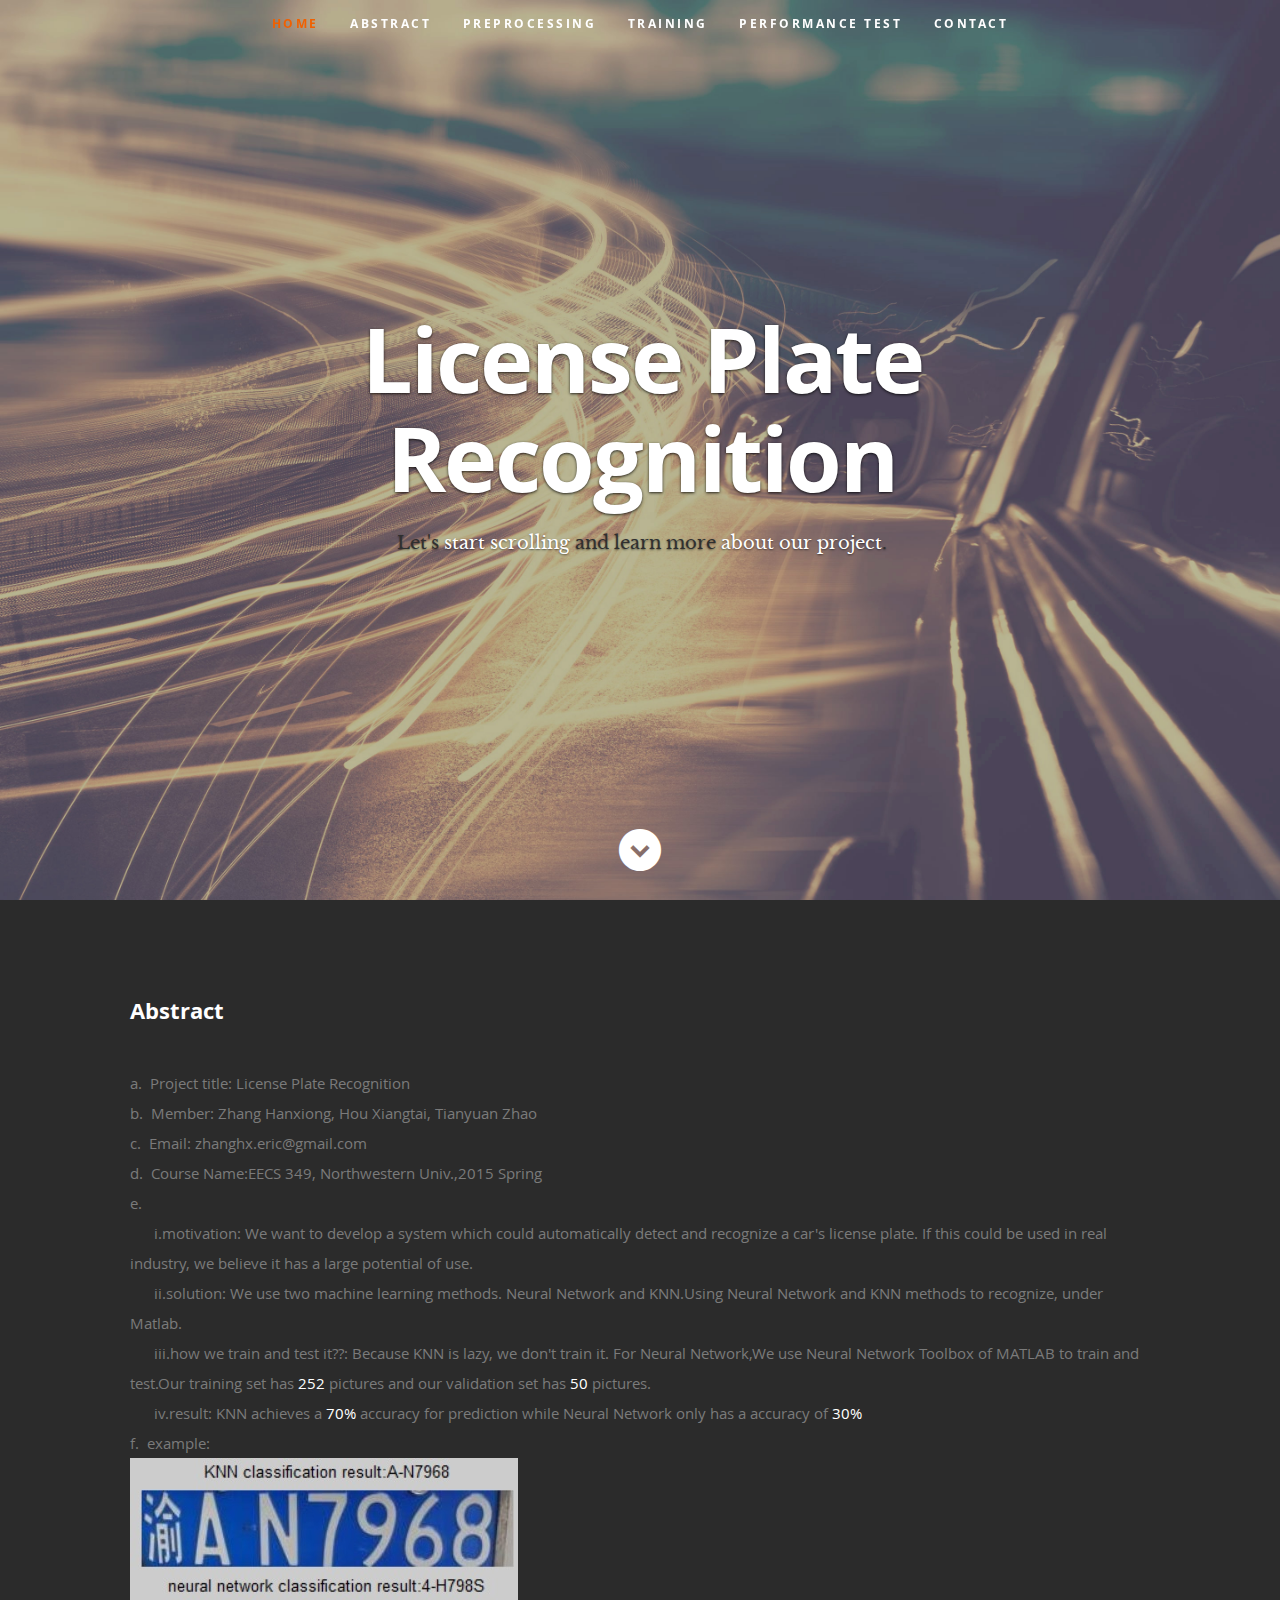
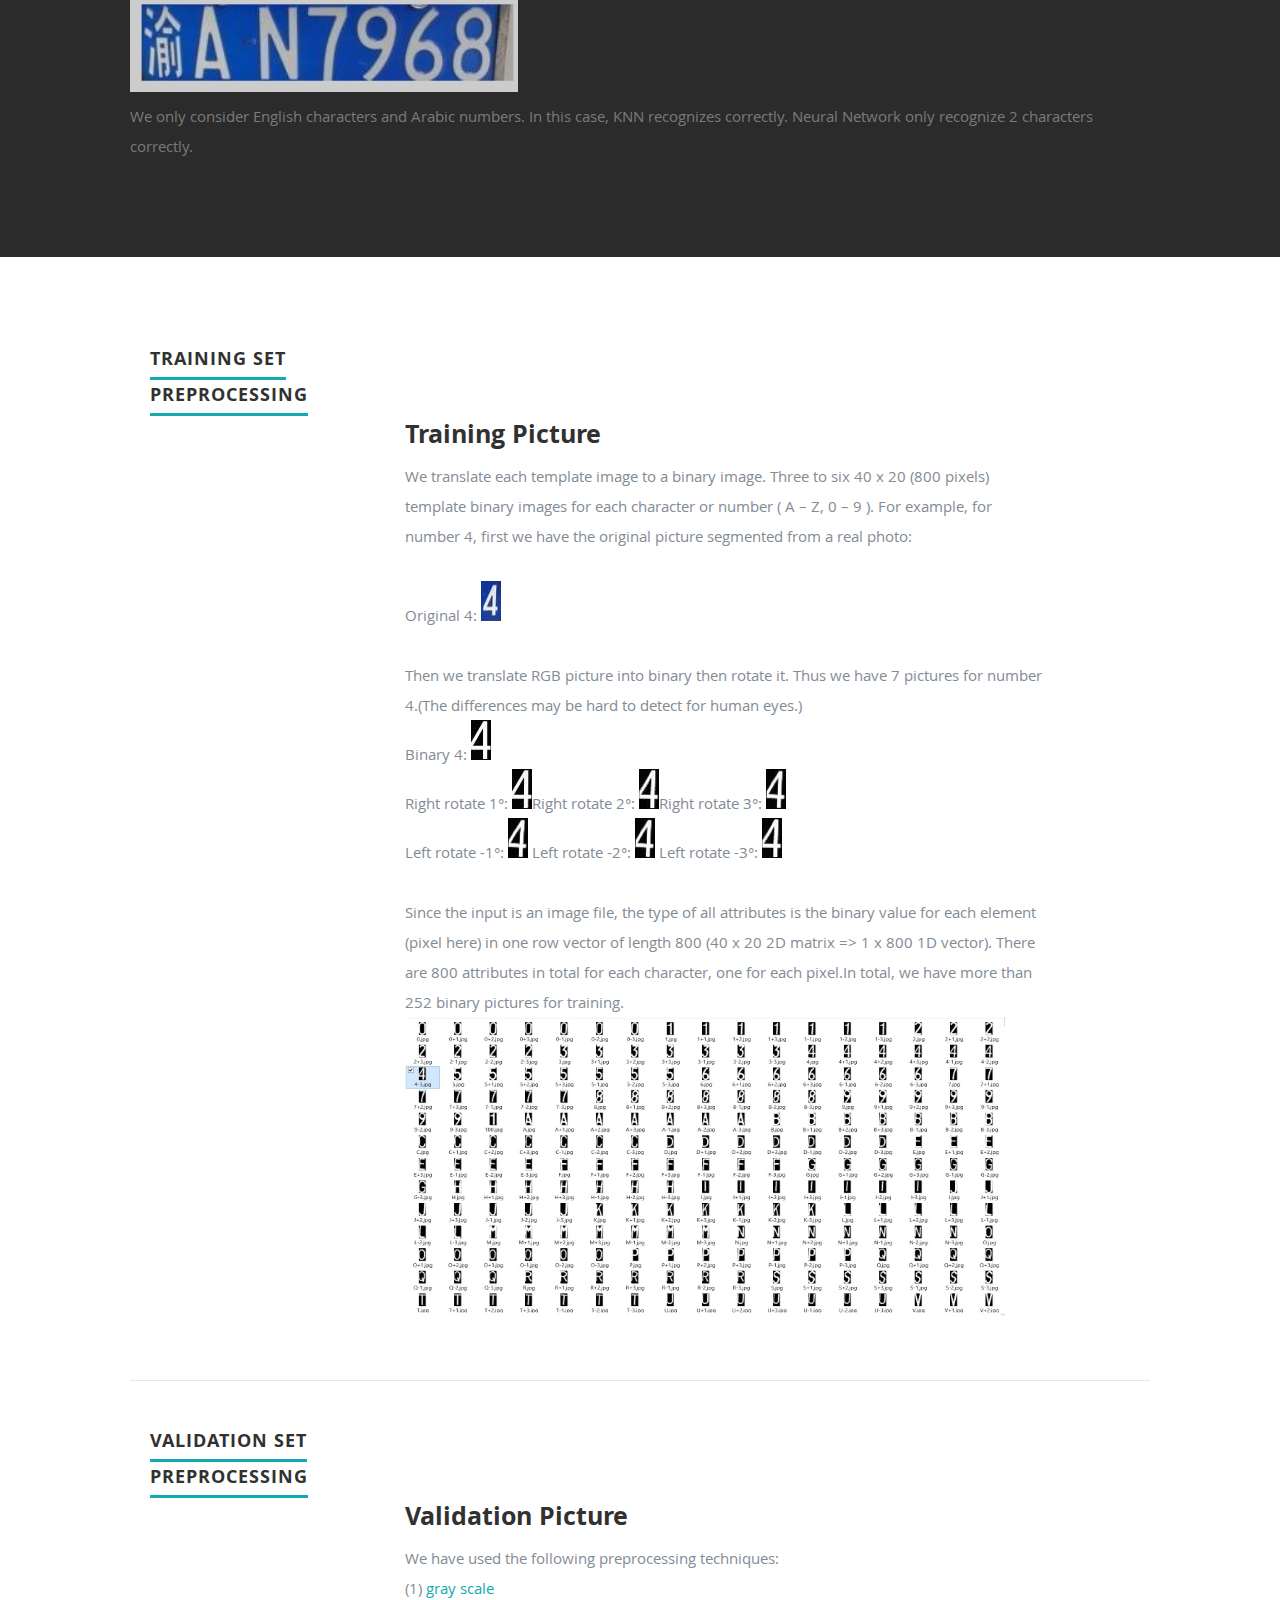
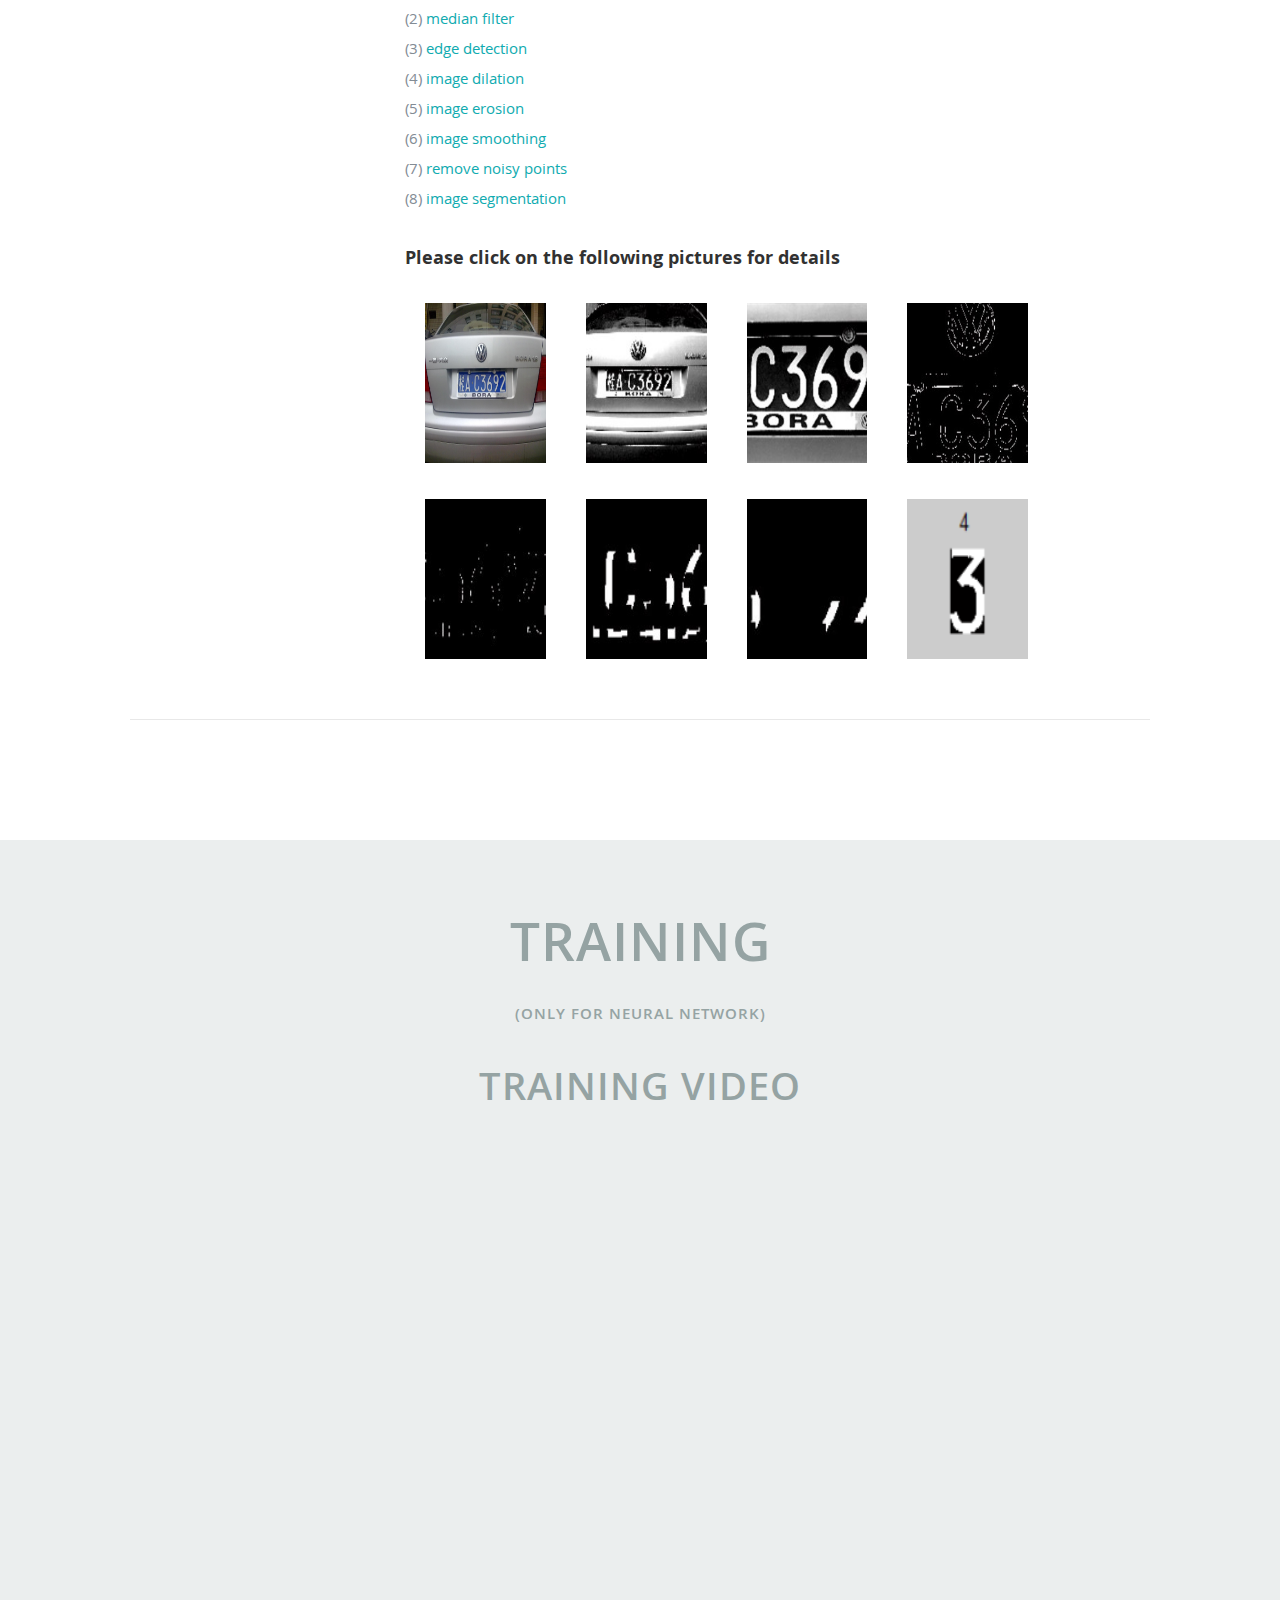
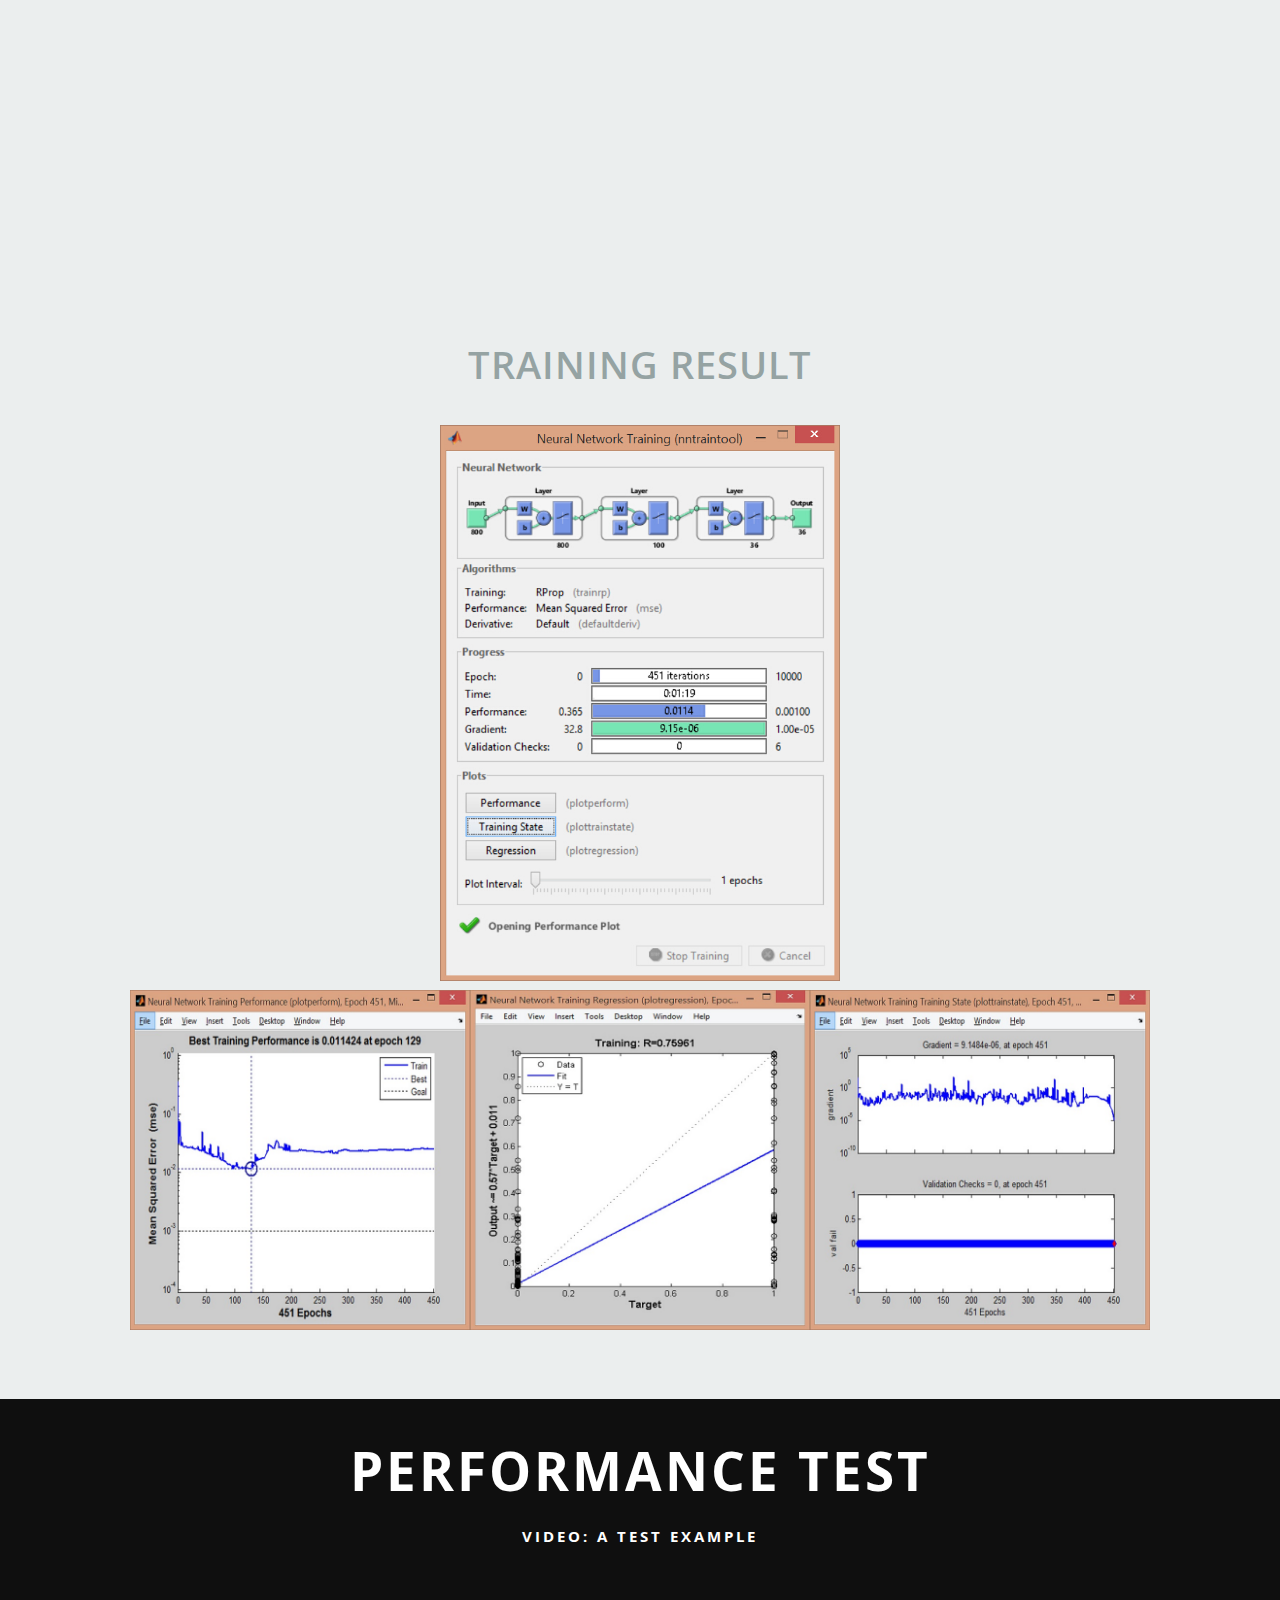
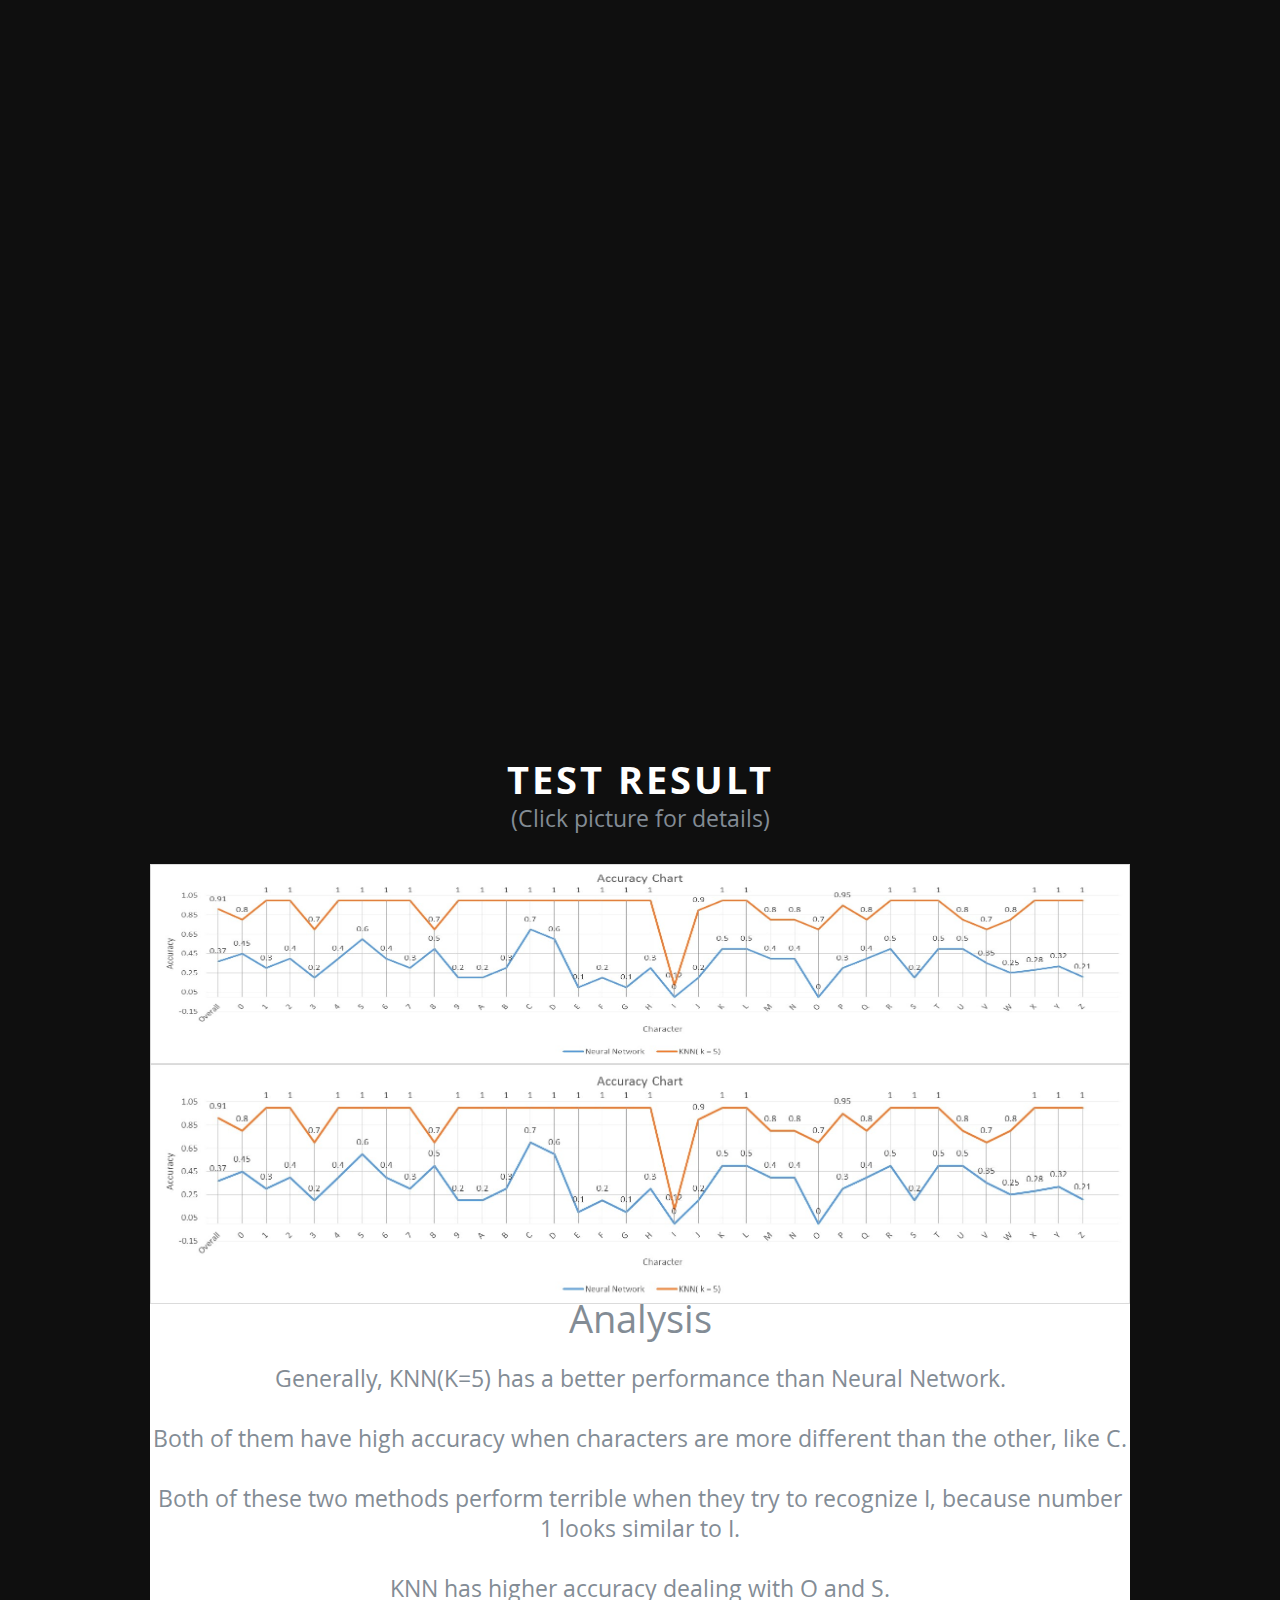
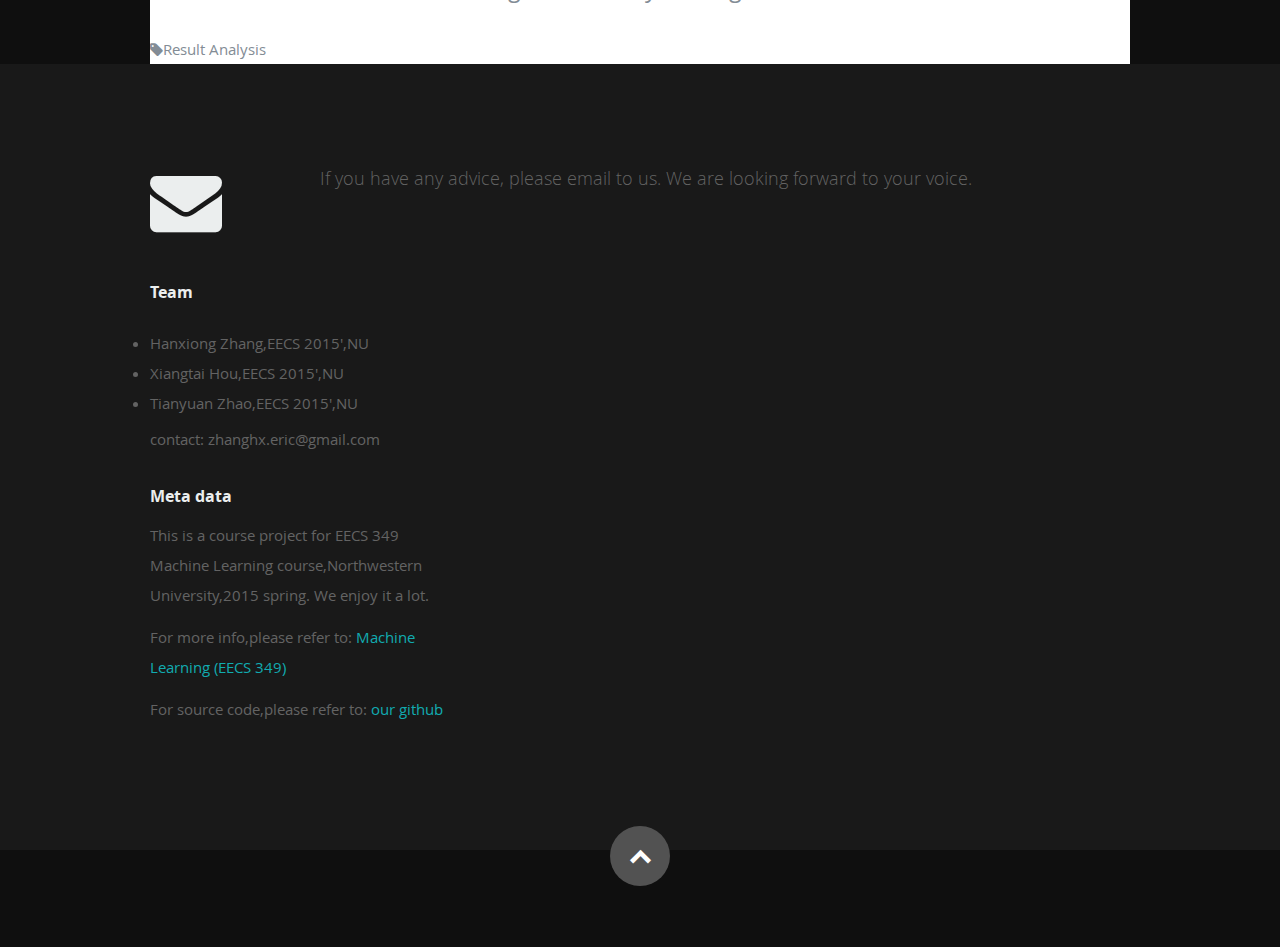
<file: LetsDoThis/index.html>
<!DOCTYPE html>
<html class="no-js" lang="en">
<head>
	<title>Machine Learning Presentation</title>


    <meta charset="utf-8">
	  <meta name="description" content="">
	  <meta name="author" content="">


	  <meta name="viewport" content="width=device-width, initial-scale=1, maximum-scale=1">

    <link rel="stylesheet" href="css/default.css">
	  <link rel="stylesheet" href="css/layout.css">
    <link rel="stylesheet" href="css/media-queries.css">
    <link rel="stylesheet" href="css/magnific-popup.css">

	  <script src="js/modernizr.js"></script>


	<link rel="shortcut icon" href="images/indexicon.png" >

</head>

<body>

   <!-- Header
   ================================================== -->
   <header id="home">

      <nav id="nav-wrap">

         <a class="mobile-btn" href="#nav-wrap" title="Show navigation">Show navigation</a>
	      <a class="mobile-btn" href="#" title="Hide navigation">Hide navigation</a>

         <ul id="nav" class="nav">
            <li class="current"><a class="smoothscroll" href="#home">Home</a></li>
            <li><a class="smoothscroll" href="#about">Abstract</a></li>
	         <li><a class="smoothscroll" href="#resume">Preprocessing</a></li>
            <li><a class="smoothscroll" href="#portfolio">Training</a></li>
            <li><a class="smoothscroll" href="#testimonials">Performance Test</a></li>
            <li><a class="smoothscroll" href="#contact">Contact</a></li>
         </ul> <!-- end #nav -->

      </nav> <!-- end #nav-wrap -->

      <div class="row banner">
         <div class="banner-text">
            <h1 class="responsive-headline">License Plate Recognition</h1>

            <h3>
            Let's <a class="smoothscroll" href="#about">start scrolling</a>
            and learn more <a class="smoothscroll" href="#about">about our project</a>.</h3>
            
<!--             <hr/> -->

         </div>
      </div>

      <p class="scrolldown">
         <a class="smoothscroll" href="#about"><i class="icon-down-circle"></i></a>
      </p>

   </header> <!-- Header End -->


   <!-- About Section
   ================================================== -->
   <section id="about">

      <div class="row">

            <h2>Abstract</h2>

            <p font = '16'>
            <br>a. &nbsp;Project title: License Plate Recognition 
            <br>b. &nbsp;Member: Zhang Hanxiong, Hou Xiangtai, Tianyuan Zhao
            <br>c. &nbsp;Email:&nbsp;zhanghx.eric@gmail.com
            <br>d. &nbsp;Course Name:EECS 349, Northwestern Univ.,2015 Spring
            <br>e.
            <br> &nbsp;&nbsp;&nbsp;&nbsp;&nbsp;&nbsp;i.motivation: We want to develop a system which could automatically detect and recognize a car's license plate. If this could be used in real industry, we believe it has a large potential of use. 
            <br>&nbsp;&nbsp;&nbsp;&nbsp;&nbsp;&nbsp;ii.solution: We use two machine learning methods. Neural Network and KNN.Using Neural Network and KNN methods to recognize, under Matlab.
            <br>&nbsp;&nbsp;&nbsp;&nbsp;&nbsp;&nbsp;iii.how we train and test it??: Because KNN is lazy, we don't train it. For Neural Network,We use Neural Network Toolbox of MATLAB to train and test.Our training set has <a class="smoothscroll" >252</a> pictures and our validation set has <a class="smoothscroll" >50</a> pictures.
            <br>&nbsp;&nbsp;&nbsp;&nbsp;&nbsp;&nbsp;iv.result: KNN achieves a <a class="smoothscroll" >70%</a> accuracy for prediction while Neural Network only has a accuracy of <a class="smoothscroll">30%</a>
            <br>f.&nbsp; example:
            <br><img src="images\abstract\example.jpg">
            <br>We only consider English characters and Arabic numbers. In this case, KNN recognizes correctly. Neural Network only recognize 2 characters correctly.
          </p>

      </div>

   </section> <!-- About Section End-->


   <!-- Resume Section
   ================================================== -->
   <section id="resume">

      <div class="row education">

         <div class="twelve columns">
            <h1><span>Training Set</span></h1>
         </div>
         <div class="twelve columns">
            <h1><span>preprocessing</span></h1>
         </div>

         <div class="nine columns main-col">

            <div class="row item">

               <div class="twelve columns">

                  <h3>Training Picture</h3>
                  <p>
                  We translate each template image to a binary image. Three to six 40 x 20 (800 pixels) template binary images for each character or number ( A – Z, 0 – 9 ). For example,
                  for number 4, first we have the original picture segmented from a real photo:
                  </p>
                   <p>Original 4: 
                  <img src="images\trainingset\original.jpg"style="width:20px;height:40px;">
                  <p></p>
                  Then we translate RGB picture into binary then rotate it. Thus we have 7 pictures for number 4.(The differences may be hard to detect for human eyes.)
                  

                  <table border="1"style="width120%">
                  <tr>
                    <td>Binary 4: 
                    <img src="images\trainingset\4.jpg"style="width:20px;height:40px;"></td>
                  <tr>
                  <tr>
                  <td>Right rotate 1°: 
                  <img src="images\trainingset\4+1.jpg"style="width:20px;height:40px;"></td>
                  <td>Right rotate 2°: 
                  <img src="images\trainingset\4+2.jpg"style="width:20px;height:40px;"></td>
                  <td>Right rotate 3°: 
                  <img src="images\trainingset\4+3.jpg"style="width:20px;height:40px;"></td>
                  </tr>
                  <tr>
                  <td>Left rotate -1°: 
                  <img src="images\trainingset\4-1.jpg"style="width:20px;height:40px;"></td>
                  <td>Left rotate -2°: 
                  <img src="images\trainingset\4-2.jpg"style="width:20px;height:40px;"></td>
                  <td>Left rotate -3°: 
                  <img src="images\trainingset\4-3.jpg"style="width:20px;height:40px;"></td>
                </tr>
                </table>
                </p>

                <p>Since the input is an image file, the type of all attributes is the binary value for each element (pixel here) in one row vector of length 800 (40 x 20 2D matrix => 1 x 800 1D vector). There are 800 attributes in total for each character, one for each pixel.In total, we have more than 252 binary pictures for training. <img src="images\trainingset\total.jpg"style="width:600px;height:300px;"></p>
               </div>

            </div> <!-- item end -->


         </div> <!-- main-col end -->

      </div> <!-- End Education -->


      <div class="row work">

         <div class="twelve columns">
            <h1><span>Validation Set</span></h1>
         </div>
         <div class="twelve columns">
            <h1><span>Preprocessing</span></h1>
         </div>

         <div class="nine columns main-col">

            <div class="row item">
               <div class="twelve columns">
                  <h3>Validation Picture</h3>
                  <p>
                  We  have used the following preprocessing techniques:
                  <br>(1)<a href = "#anchor1"> gray scale</a>
                  <br>(2)<a href = "#anchor1"> median filter</a>
                  <br>(3)<a href = "#anchor1"> edge detection</a>
                  <br>(4)<a href = "#anchor1"> image dilation</a>
                  <br>(5)<a href = "#anchor1"> image erosion</a>
                  <br>(6)<a href = "#anchor1"> image smoothing</a>
                  <br>(7)<a name = "anchor1"><a> remove noisy points</a>
                  <br>(8)<a href = "#anchor1"> image segmentation</a>
                  <br><h5>Please click on the following pictures for details</h5>
                  </p>
               </div>
            </div> <!-- item end -->
             <div id="portfolio-wrapper" class="bgrid-quarters s-bgrid-thirds cf">

               <div class="columns portfolio-item">
                  <div class="item-wrap">

                     <a href="#modal-01" title="">
                        <img alt="" style="height:160px;width:240px" src="images/validset/small-original.jpg">
                        <div class="overlay">
                           <div class="portfolio-item-meta">
                          <h5>Preprocessing</h5>
                              <p>original</p>
                       </div>
                        </div>
                        <div class="link-icon"><i class="icon-plus"></i></div>
                     </a>

                  </div>
              </div> <!-- item end -->

               <div class="columns portfolio-item">
                  <div class="item-wrap">

                     <a href="#modal-02" title="">
                        <img alt="" style="height:160px;width:240px" src="images/validset/small-1.jpg">
                        <div class="overlay">
                           <div class="portfolio-item-meta">
                          <h5>Preprocessing</h5>
                              <p>gray scale</p>
                       </div>
                        </div>
                        <div class="link-icon"><i class="icon-plus"></i></div>
                     </a>

                  </div>
              </div> <!-- item end -->

               <div class="columns portfolio-item">
                  <div class="item-wrap">

                     <a href="#modal-03" title="">
                        <img alt="" style="height:160px;width:240px" src="images/validset/small-2.jpg">
                        <div class="overlay">
                           <div class="portfolio-item-meta">
                          <h5>Preprocessing</h5>
                              <p>median filter</p>
                       </div>
                        </div>
                        <div class="link-icon"><i class="icon-plus"></i></div>
                     </a>

                  </div>
              </div> <!-- item end -->

               <div class="columns portfolio-item">
                  <div class="item-wrap">

                     <a href="#modal-04" title="">
                        <img alt="" style="height:160px;width:240px" src="images/validset/small-3.jpg">
                        <div class="overlay">
                           <div class="portfolio-item-meta">
                          <h5>Preprocessing</h5>
                              <p>edge detection</p>
                       </div>
                        </div>
                        <div class="link-icon"><i class="icon-plus"></i></div>
                     </a>

                  </div>
              </div> <!-- item end -->

               <div class="columns portfolio-item">
                  <div class="item-wrap">

                     <a href="#modal-05" title="">
                        <img alt="" style="height:160px;width:240px" src="images/validset/small-4.jpg">
                        <div class="overlay">
                           <div class="portfolio-item-meta">
                          <h5>Preprocessing</h5>
                              <p>dilation and erosion</p>
                       </div>
                        </div>
                        <div class="link-icon"><i class="icon-plus"></i></div>
                     </a>

                  </div>
              </div> <!-- item end -->

               <div class="columns portfolio-item">
                  <div class="item-wrap">

                     <a href="#modal-06" title="">
                        <img alt="" style="height:160px;width:240px" src="images/validset/small-5.jpg">
                        <div class="overlay">
                           <div class="portfolio-item-meta">
                          <h5>Preprocessing</h5>
                              <p>smoothing</p>
                       </div>
                        </div>
                        <div class="link-icon"><i class="icon-plus"></i></div>
                     </a>

                  </div>
              </div> <!-- item end -->

               <div class="columns portfolio-item">
                  <div class="item-wrap">

                     <a href="#modal-07" title="">
                        <img alt="" style="height:160px;width:240px" src="images/validset/small-6.jpg">
                        <div class="overlay">
                           <div class="portfolio-item-meta">
                          <h5>Preprocessing</h5>
                              <p>removing noisy points</p>
                       </div>
                        </div>
                        <div class="link-icon"><i class="icon-plus"></i></div>
                     </a>

                  </div>
              </div> <!-- item end -->

               <div class="columns portfolio-item">
                  <div class="item-wrap">

                     <a href="#modal-08" title="">
                        <img alt="" style="height:160px;width:240px" src="images/validset/small-7.jpg">
                        <div class="overlay">
                           <div class="portfolio-item-meta">
                          <h5>Preprocessing</h5>
                              <p>segmentation</p>
                       </div>
                        </div>
                        <div class="link-icon"><i class="icon-plus"></i></div>
                     </a>

                  </div>
              </div>  <!-- item end -->
          <div id="modal-01" class="popup-modal mfp-hide">
          <img class="scale-with-grid" src="images\validset\original.jpg" alt="" />
          <div class="description-box">
            <h4>inputting a image</h4>
               <span class="categories"><i class="fa fa-tag"></i>step1: inputting a image</span>
          </div>
            <div class="link-box">
             <a class="popup-modal-dismiss">Close</a>
            </div>
        </div><!-- modal-01 End -->

         <div id="modal-02" class="popup-modal mfp-hide">

          <img class="scale-with-grid" src="images\validset\1.jpg" alt="" />

          <div class="description-box">
            <h4>result after gray scale</h4>
            <p>Grayscale is a range of shades of gray without apparent color. The darkest possible shade is black, which is the total absence of transmitted or reflected light. The lightest possible shade is white, the total transmission or reflection of light at all visible wavelength s. Intermediate shades of gray are represented by equal brightness levels of the three primary colors (red, green and blue) for transmitted light, or equal amounts of the three primary pigments (cyan, magenta and yellow) for reflected light.</p>
               <span class="categories"><i class="fa fa-tag"></i>step2: gray scale</span>
          </div>

            <div class="link-box">
             <a class="popup-modal-dismiss">Close</a>
            </div>

        </div><!-- modal-02 End -->

         <div id="modal-03" class="popup-modal mfp-hide">

          <img class="scale-with-grid" src="images\validset\2.jpg" alt="" />

          <div class="description-box">
            <h4>result after median filter</h4>
            <p>In signal processing, it is often desirable to be able to perform some kind of noise reduction on an image or signal. The median filter is a nonlinear digital filtering technique, often used to remove noise. Such noise reduction is a typical pre-processing step to improve the results of later processing.</p>
               <span class="categories"><i class="fa fa-tag"></i>step3: median filter</span>
          </div>

            <div class="link-box">
             <a class="popup-modal-dismiss">Close</a>
            </div>

        </div><!-- modal-03 End -->

         <div id="modal-04" class="popup-modal mfp-hide">

          <img class="scale-with-grid" src="images\validset\3.jpg" alt="" />

          <div class="description-box">
            <h4>result after edge detection</h4>
            <p>Edge detection identifies object boundaries within images.</p>
               <span class="categories"><i class="fa fa-tag"></i>step4: edge detection</span>
          </div>

            <div class="link-box">
             <a class="popup-modal-dismiss">Close</a>
            </div>

        </div><!-- modal-04 End -->

         <div id="modal-05" class="popup-modal mfp-hide">

          <img class="scale-with-grid" src="images\validset\4.jpg" alt="" />

          <div class="description-box">
            <h4>result after dilation and erosion</h4>
            <p>Morphology is a broad set of image processing operations that process images based on shapes. 
            The most basic morphological operations are dilation and erosion. Dilation adds pixels to the boundaries of objects in an image, while erosion removes pixels on object boundaries. The number of pixels added or removed from the objects in an image depends on the size and shape of the structuring element used to process the image. In the morphological dilation and erosion operations, the state of any given pixel in the output image is determined by applying a rule to the corresponding pixel and its neighbors in the input image. The rule used to process the pixels defines the operation as a dilation or an erosion. This table lists the rules for both dilation and erosion.</p>
               <span class="categories"><i class="fa fa-tag"></i>step5: image dilation and erosion</span>
          </div>

            <div class="link-box">
             <a class="popup-modal-dismiss">Close</a>
            </div>

        </div><!-- modal-05 End -->

         <div id="modal-06" class="popup-modal mfp-hide">

          <img class="scale-with-grid" src="images\validset\5.jpg" alt="" />

          <div class="description-box">
            <h4>result after smoothing</h4>
            <p>Smoothing, also called blurring, is a simple and frequently used image processing operation.
            There are many reasons for smoothing. In this tutorial we will focus on smoothing in order to reduce noise.</p>
               <span class="categories"><i class="fa fa-tag"></i>step6: image smoothing</span>
          </div>

            <div class="link-box">
             <a class="popup-modal-dismiss">Close</a>
            </div>

        </div><!-- modal-06 End -->

         <div id="modal-07" class="popup-modal mfp-hide">

          <img class="scale-with-grid" src="images\validset\7.jpg" alt="" />

          <div class="description-box">
            <h4>result after remove noisy points</h4>
            <p>Removing small noisy points.</p>
               <span class="categories"><i class="fa fa-tag"></i>step7: remove noisy points</span>
          </div>

            <div class="link-box">
             <a class="popup-modal-dismiss">Close</a>
            </div>

        </div><!-- modal-07 End -->

         <div id="modal-08" class="popup-modal mfp-hide">

          <img class="scale-with-grid" src="images\validset\7.jpg" alt="" />

          <div class="description-box">
            <h4>result after segmentation</h4>
            <p>Segment the whole pictures into several single characters.</p>
               <span class="categories"><i class="fa fa-tag"></i>step8: image segmentation</span>
          </div>

            <div class="link-box">
             <a class="popup-modal-dismiss">Close</a>
            </div>

        </div><!-- modal-01 End -->

            </div> <!-- portfolio-wrapper end -->

         </div> <!-- main-col end -->

      </div> <!-- End Work -->



   </section> <!-- Resume Section End-->


   <!-- Portfolio Section
   ================================================== -->
   <section id="portfolio">

      <div class="row" style="margin:auto;">

         <div class="twelve columns collapsed">

            <h1 style="font-size:350%">Training</h1>
            <h1 style="font-size:100%">(only for Neural Network)</h1>
            <h1 style= "font-size:250%">Training Video</h1>
           <iframe width="1024" height="768"align="middle" src="https://www.youtube.com/embed/Sdgnkm3p0Lg" frameborder="0" allowfullscreen></iframe>
            </iframe>
            <br>
            <br>
            <h1 style= "font-size:250%">Training Result</h1>
            <div style="margin:auto;width:400px;"><img src="images\training\1.jpg"></div>
            <table align="center">

            <tr>
            <th><img src="images\training\2.jpg"></th>
            <th><img src="images\training\3.jpg"></th>
            <th><img src="images\training\4.jpg"></th>
            </tr>
            </table>
      </div> <!-- row End -->
    </div>

   </section> <!-- Portfolio Section End-->


   <!-- Testimonials Section
   ================================================== -->
   <section id="testimonials">

        <div class="row" style="margin:auto;">

         <div class="twelve columns collapsed">
            <br>
            <br>
            <h1 style="font-size:350%" align = "center">Performance Test</h1>
            <br>
            <h1 style= "font-size:100%" align = "center">video: a test example</h1>
           <iframe width="1024" height="768" src="https://www.youtube.com/embed/cAaaA6lb5sg" frameborder="0" allowfullscreen></iframe>
            <br>
            <br>
            <h1 style= "font-size:250%" align = "center">Test Result</h1>
            <p style= "font-size:150%" align = "center">(Click picture for details)</p>
            <div class="columns portfolio-item">
                  <div class="item-wrap">

                     <a href="#modal-09" title="">
                        <img alt="" style="height:200px;width:1240px" src="images\training\result.jpg">
                            <div class="overlay">
                               <div class="portfolio-item-meta">
                              <h5>Preprocessing</h5>
                                  <p>original</p>
                           </div>
                            </div>
                            <div class="link-icon"><i class="icon-plus"></i></div>
                         </a>

                         <div id="modal-09">

                         <img src="images/training/result.jpg" alt="" />

                        <div class="description-box">
                        <p style= "font-size:250%" align = "middle">Analysis</p>
                      <p>
                      <p style= "font-size:150%" align = "middle">Generally, KNN(K=5) has a better performance than Neural Network.</p>
                      <p style= "font-size:150%"align = "middle">Both of them have high accuracy when characters are more different than the other, like C.</p>
                      <p style= "font-size:150%"align = "middle">Both of these two methods perform terrible when they try to recognize I, because number 1 looks similar to I.</p>
                      <p style= "font-size:150%"align = "middle">KNN has higher accuracy dealing with O and S. </p>
                      <span class="categories"><i class="fa fa-tag"></i>Result Analysis</span>
                       </div>

                         </div>
                  </div> <!-- item end -->

      </div> <!-- row End -->
    </div>

   </section> <!-- Testimonials Section End-->


   <!-- Contact Section
   ================================================== -->
   <section id="contact">

         <div class="row section-head">

            <div class="two columns header-col">

               <h1><span>Get In Touch.</span></h1>

            </div>

            <div class="ten columns">

                  <p class="lead">
                    If you have any advice, please email to us.
                    We are looking forward to your voice.
                  </p>

            </div>

         </div>

         <div class="row">
            <div class="four columns footer-widgets">

               <div class="widget widget_contact">

					   <h4>Team</h4>
					   <p class="address">
						   <li>Hanxiong Zhang,EECS 2015',NU</li>
						   <li>Xiangtai Hou,EECS 2015',NU</li>
						   <li>Tianyuan Zhao,EECS 2015',NU</li>
						   <span>contact:   zhanghx.eric@gmail.com</span>
					   </p>

				   </div>

               <div class="widget widget_tweets">

                  <h4 class="widget-title">Meta data</h4>

                  <ul id="twitter">
                     <li>
                        <span>
                        This is a course project for EECS 349 Machine Learning course,Northwestern University,2015 spring. We enjoy it a lot.
                        <li>For more info,please refer to:
                        <a href="http://www.cs.northwestern.edu/~ddowney/courses/349_Spring2015/">Machine Learning (EECS 349)</a></li>
                        <li>For source code,please refer to:
                        <a href="https://github.com/EricccccZhang">our github</a></li>
                        </span>
                     </li>
                  </ul>

		         </div>

            </div>

      </div>

   </section> <!-- Contact Section End-->


   <!-- footer
   ================================================== -->
   <footer>

      <div class="row">

         <div class="twelve columns">
         </div>

         <div id="go-top"><a class="smoothscroll" title="Back to Top" href="#home"><i class="icon-up-open"></i></a></div>

      </div>

   </footer> <!-- Footer End-->

   <!-- Java Script
   ================================================== -->
   <script src="http://ajax.googleapis.com/ajax/libs/jquery/1.10.2/jquery.min.js"></script>
   <script>window.jQuery || document.write('<script src="js/jquery-1.10.2.min.js"><\/script>')</script>
   <script type="text/javascript" src="js/jquery-migrate-1.2.1.min.js"></script>

   <script src="js/jquery.flexslider.js"></script>
   <script src="js/waypoints.js"></script>
   <script src="js/jquery.fittext.js"></script>
   <script src="js/magnific-popup.js"></script>
   <script src="js/init.js"></script>

</body>

</html>
</file>
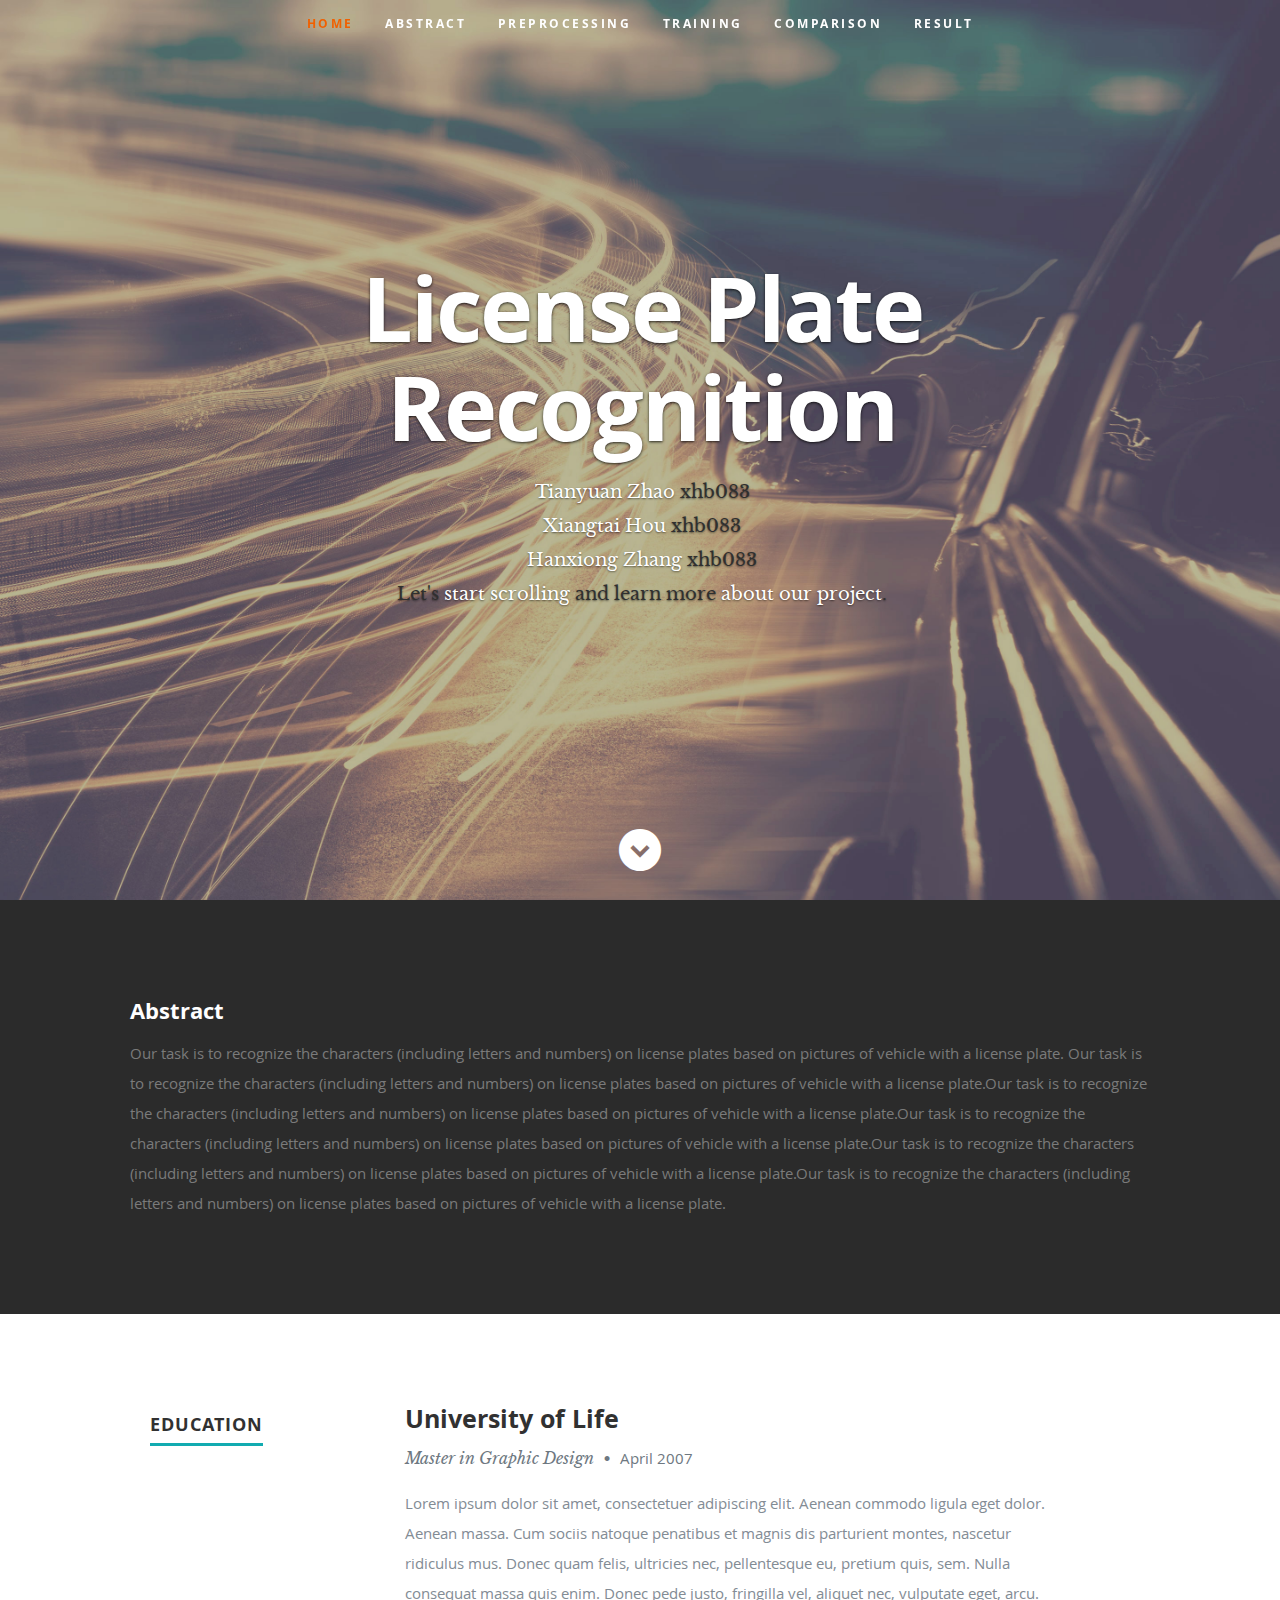
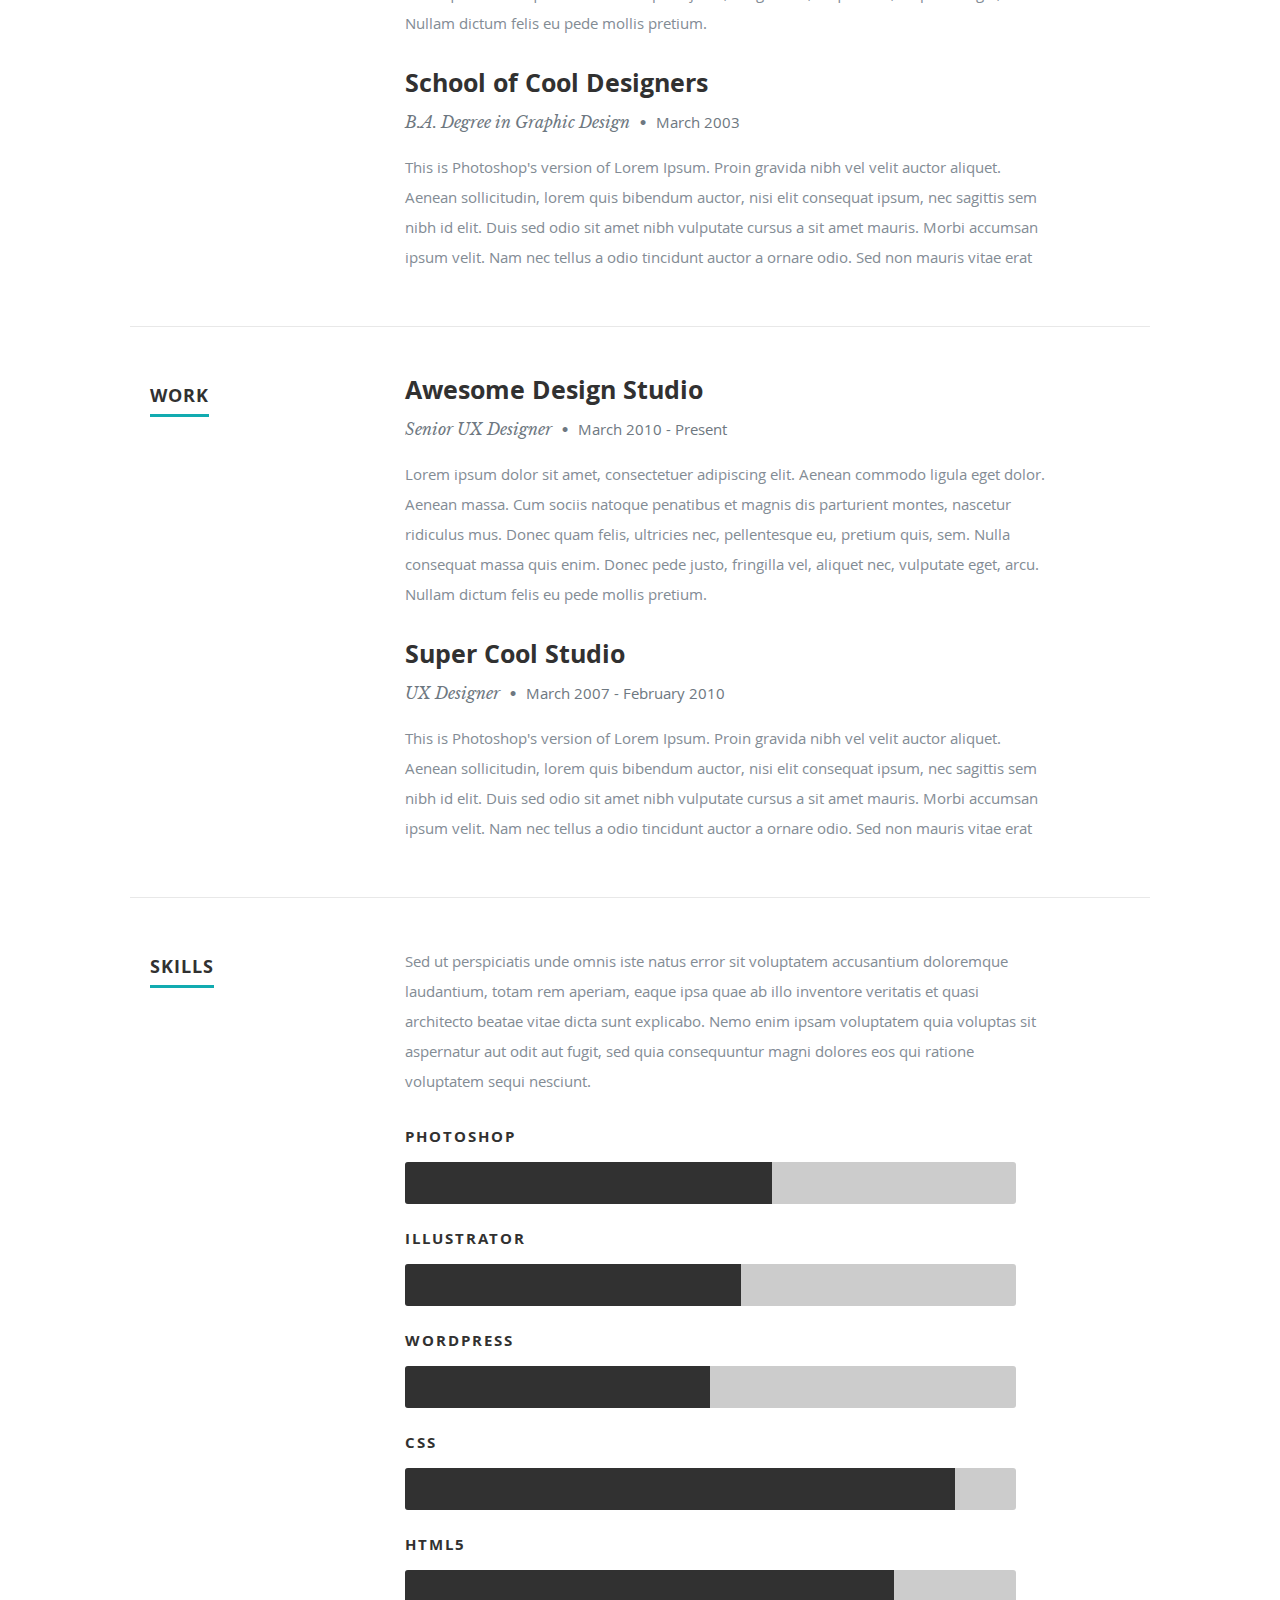
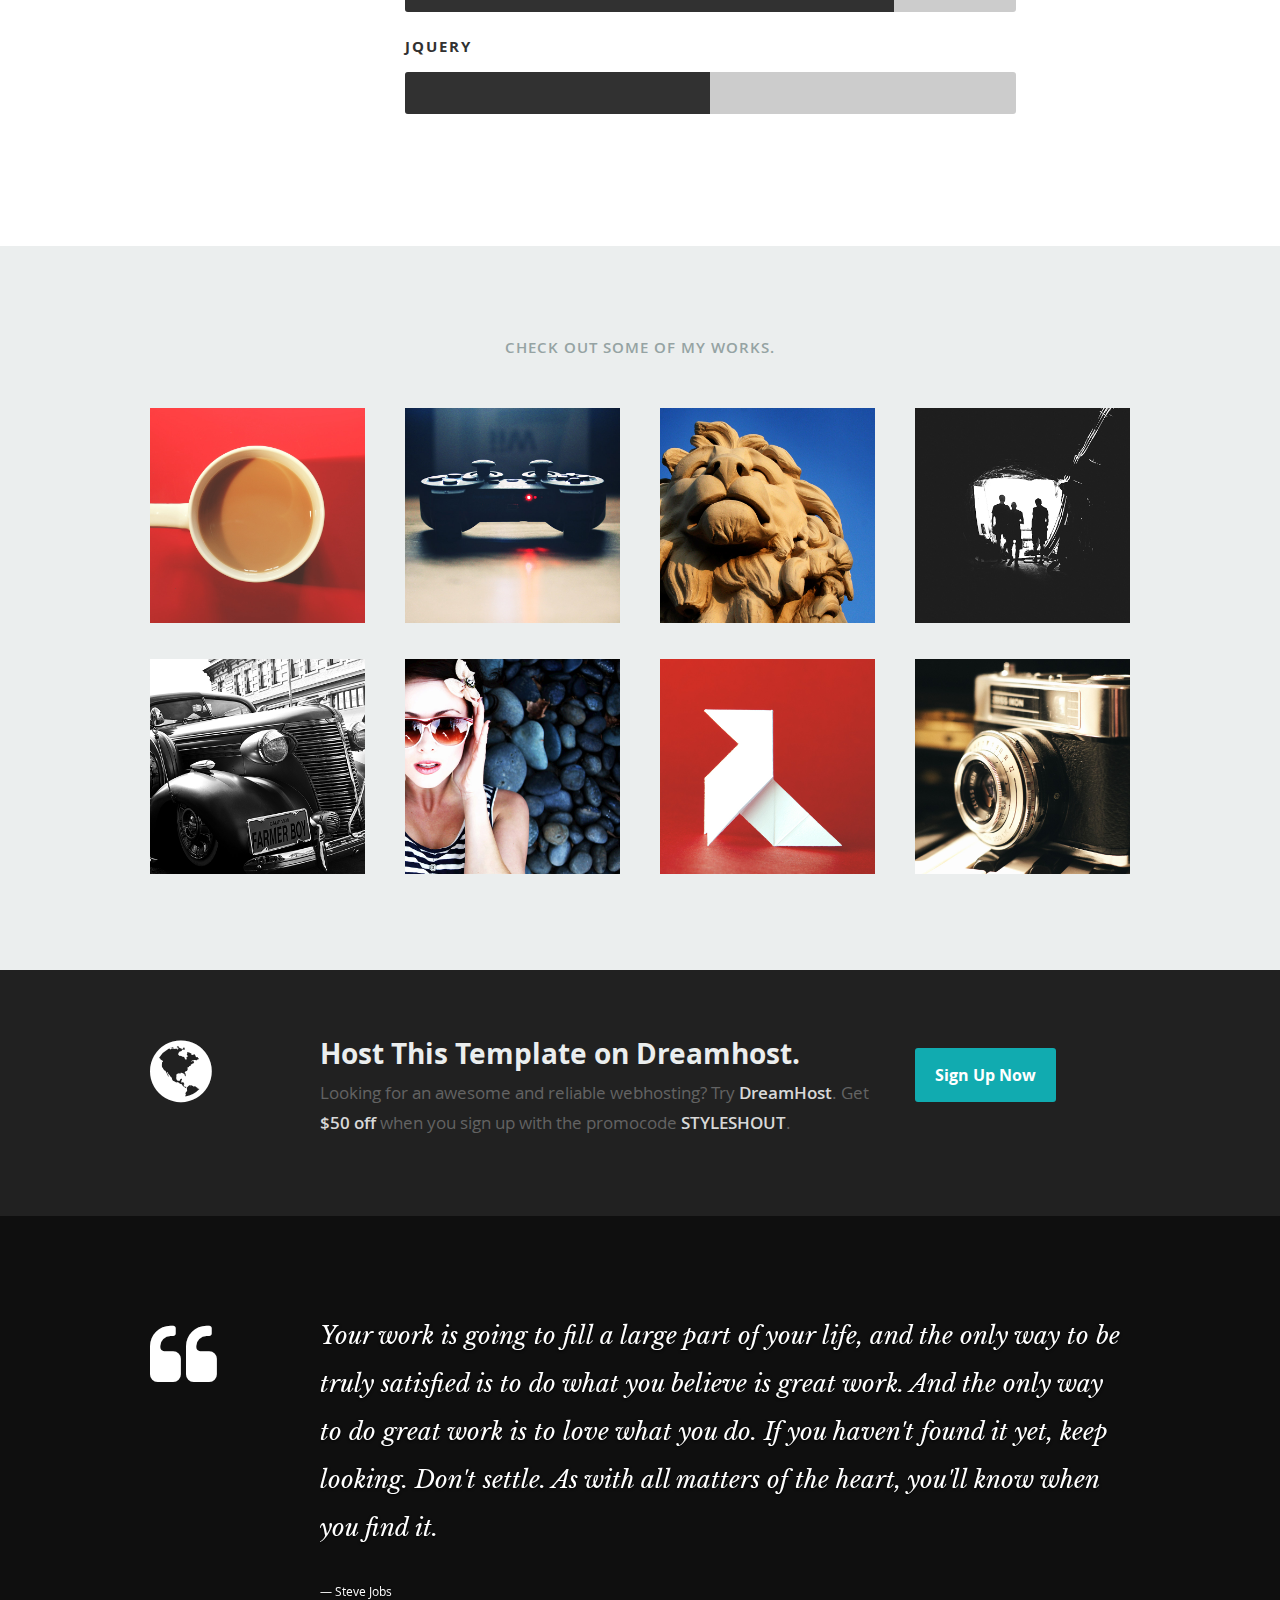
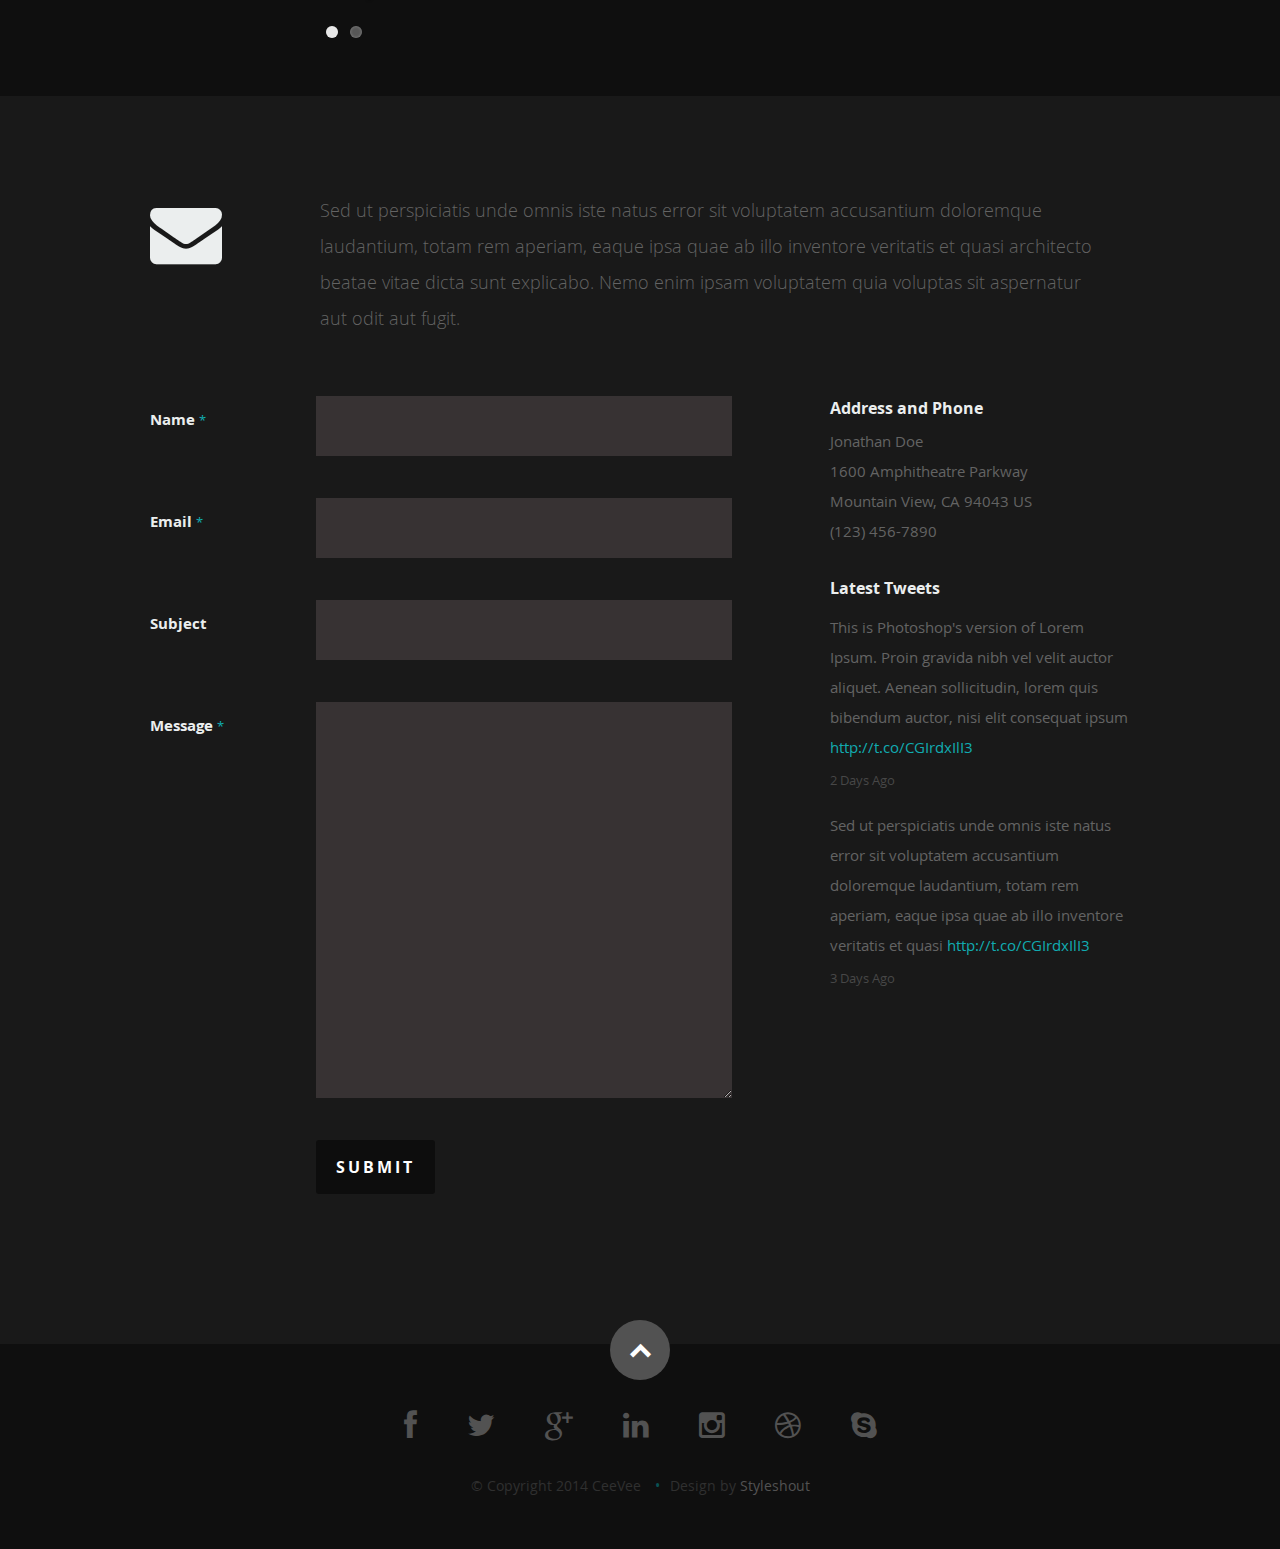
<file: LetsDoThis/indexII.html>
<!DOCTYPE html>
<html class="no-js" lang="en">
<head>
	<title>Machine Learning Presentation</title>


    <meta charset="utf-8">
	  <title>Ceevee - Free Responsive HTML5/CSS3 Template</title>
	  <meta name="description" content="">
	  <meta name="author" content="">


	  <meta name="viewport" content="width=device-width, initial-scale=1, maximum-scale=1">

    <link rel="stylesheet" href="css/default.css">
	  <link rel="stylesheet" href="css/layout.css">
    <link rel="stylesheet" href="css/media-queries.css">
    <link rel="stylesheet" href="css/magnific-popup.css">

	  <script src="js/modernizr.js"></script>


	<link rel="shortcut icon" href="images/indexicon.png" >

</head>

<body>

   <!-- Header
   ================================================== -->
   <header id="home">

      <nav id="nav-wrap">

         <a class="mobile-btn" href="#nav-wrap" title="Show navigation">Show navigation</a>
	      <a class="mobile-btn" href="#" title="Hide navigation">Hide navigation</a>

         <ul id="nav" class="nav">
            <li class="current"><a class="smoothscroll" href="#home">Home</a></li>
            <li><a class="smoothscroll" href="#about">Abstract</a></li>
	         <li><a class="smoothscroll" href="#resume">Preprocessing</a></li>
            <li><a class="smoothscroll" href="#portfolio">Training</a></li>
            <li><a class="smoothscroll" href="#testimonials">Comparison</a></li>
            <li><a class="smoothscroll" href="#contact">Result</a></li>
         </ul> <!-- end #nav -->

      </nav> <!-- end #nav-wrap -->

      <div class="row banner">
         <div class="banner-text">
            <h1 class="responsive-headline">License Plate Recognition</h1>

            <h3><span>Tianyuan Zhao</span> xhb083
            <br>
            <span>Xiangtai Hou</span> xhb083
            <br>
            <span>Hanxiong Zhang</span> xhb083
            <br>
            Let's <a class="smoothscroll" href="#about">start scrolling</a>
            and learn more <a class="smoothscroll" href="#about">about our project</a>.</h3>
<!--             <hr/> -->

         </div>
      </div>

      <p class="scrolldown">
         <a class="smoothscroll" href="#about"><i class="icon-down-circle"></i></a>
      </p>

   </header> <!-- Header End -->


   <!-- About Section
   ================================================== -->
   <section id="about">

      <div class="row">

<!--          <div class="three columns">

            <img class="profile-pic"  src="images/profilepic.jpg" alt="" />

         </div>

         <div class="nine columns main-col"> -->

            <h2>Abstract</h2>

            <p>Our task is to recognize the characters (including letters and numbers) on license plates based on pictures of vehicle with a license plate.
              Our task is to recognize the characters (including letters and numbers) on license plates based on pictures of vehicle with a license plate.Our task is to recognize the characters (including letters and numbers) on license plates based on pictures of vehicle with a license plate.Our task is to recognize the characters (including letters and numbers) on license plates based on pictures of vehicle with a license plate.Our task is to recognize the characters (including letters and numbers) on license plates based on pictures of vehicle with a license plate.Our task is to recognize the characters (including letters and numbers) on license plates based on pictures of vehicle with a license plate.
            </p>


<!-- 
         </div> 
 -->


      </div>

   </section> <!-- About Section End-->


   <!-- Resume Section
   ================================================== -->
   <section id="resume">

      <!-- Education
      ----------------------------------------------- -->
      <div class="row education">

         <div class="three columns header-col">
            <h1><span>Education</span></h1>
         </div>

         <div class="nine columns main-col">

            <div class="row item">

               <div class="twelve columns">

                  <h3>University of Life</h3>
                  <p class="info">Master in Graphic Design <span>&bull;</span> <em class="date">April 2007</em></p>

                  <p>
                  Lorem ipsum dolor sit amet, consectetuer adipiscing elit. Aenean commodo ligula eget dolor. Aenean massa.
                  Cum sociis natoque penatibus et magnis dis parturient montes, nascetur ridiculus mus. Donec quam felis,
                  ultricies nec, pellentesque eu, pretium quis, sem. Nulla consequat massa quis enim.
                  Donec pede justo, fringilla vel, aliquet nec, vulputate eget, arcu. Nullam dictum felis eu pede mollis pretium.
                  </p>

               </div>

            </div> <!-- item end -->

            <div class="row item">

               <div class="twelve columns">

                  <h3>School of Cool Designers</h3>
                  <p class="info">B.A. Degree in Graphic Design <span>&bull;</span> <em class="date">March 2003</em></p>

                  <p>
                  This is Photoshop's version  of Lorem Ipsum. Proin gravida nibh vel velit auctor aliquet.
                  Aenean sollicitudin, lorem quis bibendum auctor, nisi elit consequat ipsum, nec sagittis sem
                  nibh id elit. Duis sed odio sit amet nibh vulputate cursus a sit amet mauris. Morbi accumsan
                  ipsum velit. Nam nec tellus a odio tincidunt auctor a ornare odio. Sed non  mauris vitae erat
                  </p>

               </div>

            </div> <!-- item end -->

         </div> <!-- main-col end -->

      </div> <!-- End Education -->


      <!-- Work
      ----------------------------------------------- -->
      <div class="row work">

         <div class="three columns header-col">
            <h1><span>Work</span></h1>
         </div>

         <div class="nine columns main-col">

            <div class="row item">

               <div class="twelve columns">

                  <h3>Awesome Design Studio</h3>
                  <p class="info">Senior UX Designer <span>&bull;</span> <em class="date">March 2010 - Present</em></p>

                  <p>
                  Lorem ipsum dolor sit amet, consectetuer adipiscing elit. Aenean commodo ligula eget dolor. Aenean massa.
                  Cum sociis natoque penatibus et magnis dis parturient montes, nascetur ridiculus mus. Donec quam felis,
                  ultricies nec, pellentesque eu, pretium quis, sem. Nulla consequat massa quis enim.
                  Donec pede justo, fringilla vel, aliquet nec, vulputate eget, arcu. Nullam dictum felis eu pede mollis pretium.
                  </p>

               </div>

            </div> <!-- item end -->

            <div class="row item">

               <div class="twelve columns">

                  <h3>Super Cool Studio</h3>
                  <p class="info">UX Designer <span>&bull;</span> <em class="date">March 2007 - February 2010</em></p>

                  <p>
                  This is Photoshop's version  of Lorem Ipsum. Proin gravida nibh vel velit auctor aliquet.
                  Aenean sollicitudin, lorem quis bibendum auctor, nisi elit consequat ipsum, nec sagittis sem
                  nibh id elit. Duis sed odio sit amet nibh vulputate cursus a sit amet mauris. Morbi accumsan
                  ipsum velit. Nam nec tellus a odio tincidunt auctor a ornare odio. Sed non  mauris vitae erat
                  </p>

               </div>

            </div> <!-- item end -->

         </div> <!-- main-col end -->

      </div> <!-- End Work -->


      <!-- Skills
      ----------------------------------------------- -->
      <div class="row skill">

         <div class="three columns header-col">
            <h1><span>Skills</span></h1>
         </div>

         <div class="nine columns main-col">

            <p>Sed ut perspiciatis unde omnis iste natus error sit voluptatem accusantium doloremque laudantium, totam rem aperiam,
            eaque ipsa quae ab illo inventore veritatis et quasi architecto beatae vitae dicta sunt explicabo. Nemo enim ipsam
            voluptatem quia voluptas sit aspernatur aut odit aut fugit, sed quia consequuntur magni dolores eos qui ratione
            voluptatem sequi nesciunt.
            </p>

				<div class="bars">

				   <ul class="skills">
					   <li><span class="bar-expand photoshop"></span><em>Photoshop</em></li>
                  <li><span class="bar-expand illustrator"></span><em>Illustrator</em></li>
						<li><span class="bar-expand wordpress"></span><em>Wordpress</em></li>
						<li><span class="bar-expand css"></span><em>CSS</em></li>
						<li><span class="bar-expand html5"></span><em>HTML5</em></li>
                  <li><span class="bar-expand jquery"></span><em>jQuery</em></li>
					</ul>

				</div><!-- end skill-bars -->

			</div> <!-- main-col end -->

      </div> <!-- End skills -->

   </section> <!-- Resume Section End-->


   <!-- Portfolio Section
   ================================================== -->
   <section id="portfolio">

      <div class="row">

         <div class="twelve columns collapsed">

            <h1>Check Out Some of My Works.</h1>

            <!-- portfolio-wrapper -->
            <div id="portfolio-wrapper" class="bgrid-quarters s-bgrid-thirds cf">

          	   <div class="columns portfolio-item">
                  <div class="item-wrap">

                     <a href="#modal-01" title="">
                        <img alt="" src="images/portfolio/coffee.jpg">
                        <div class="overlay">
                           <div class="portfolio-item-meta">
          					      <h5>Coffee</h5>
                              <p>Illustrration</p>
          					   </div>
                        </div>
                        <div class="link-icon"><i class="icon-plus"></i></div>
                     </a>

                  </div>
          		</div> <!-- item end -->

               <div class="columns portfolio-item">
                  <div class="item-wrap">

                     <a href="#modal-02" title="">
                        <img alt="" src="images/portfolio/console.jpg">
                        <div class="overlay">
                           <div class="portfolio-item-meta">
          					      <h5>Console</h5>
                              <p>Web Development</p>
          					   </div>
                        </div>
                        <div class="link-icon"><i class="icon-plus"></i></div>
                     </a>

                  </div>
          		</div> <!-- item end -->

               <div class="columns portfolio-item">
                  <div class="item-wrap">

                     <a href="#modal-03" title="">
                        <img alt="" src="images/portfolio/judah.jpg">
                        <div class="overlay">
                           <div class="portfolio-item-meta">
          					      <h5>Judah</h5>
                              <p>Webdesign</p>
          					   </div>
                        </div>
                        <div class="link-icon"><i class="icon-plus"></i></div>
                     </a>

                  </div>
          		</div> <!-- item end -->

               <div class="columns portfolio-item">
                  <div class="item-wrap">

                     <a href="#modal-04" title="">
                        <img alt="" src="images/portfolio/into-the-light.jpg">
                        <div class="overlay">
                           <div class="portfolio-item-meta">
          					      <h5>Into The Light</h5>
                              <p>Photography</p>
          					   </div>
                        </div>
                        <div class="link-icon"><i class="icon-plus"></i></div>
                     </a>

                  </div>
          		</div> <!-- item end -->

               <div class="columns portfolio-item">
                  <div class="item-wrap">

                     <a href="#modal-05" title="">
                        <img alt="" src="images/portfolio/farmerboy.jpg">
                        <div class="overlay">
                           <div class="portfolio-item-meta">
          					      <h5>Farmer Boy</h5>
                              <p>Branding</p>
          					   </div>
                        </div>
                        <div class="link-icon"><i class="icon-plus"></i></div>
                     </a>

                  </div>
          		</div> <!-- item end -->

               <div class="columns portfolio-item">
                  <div class="item-wrap">

                     <a href="#modal-06" title="">
                        <img alt="" src="images/portfolio/girl.jpg">
                        <div class="overlay">
                           <div class="portfolio-item-meta">
          					      <h5>Girl</h5>
                              <p>Photography</p>
          					   </div>
                        </div>
                        <div class="link-icon"><i class="icon-plus"></i></div>
                     </a>

                  </div>
          		</div> <!-- item end -->

               <div class="columns portfolio-item">
                  <div class="item-wrap">

                     <a href="#modal-07" title="">
                        <img alt="" src="images/portfolio/origami.jpg">
                        <div class="overlay">
                           <div class="portfolio-item-meta">
          					      <h5>Origami</h5>
                              <p>Illustrration</p>
          					   </div>
                        </div>
                        <div class="link-icon"><i class="icon-plus"></i></div>
                     </a>

                  </div>
          		</div> <!-- item end -->

               <div class="columns portfolio-item">
                  <div class="item-wrap">

                     <a href="#modal-08" title="">
                        <img alt="" src="images/portfolio/retrocam.jpg">
                        <div class="overlay">
                           <div class="portfolio-item-meta">
          					      <h5>Retrocam</h5>
                              <p>Web Development</p>
          					   </div>
                        </div>
                        <div class="link-icon"><i class="icon-plus"></i></div>
                     </a>

                  </div>
          		</div>  <!-- item end -->

            </div> <!-- portfolio-wrapper end -->

         </div> <!-- twelve columns end -->


         <!-- Modal Popup
	      --------------------------------------------------------------- -->

         <div id="modal-01" class="popup-modal mfp-hide">

		      <img class="scale-with-grid" src="images/portfolio/modals/m-coffee.jpg" alt="" />

		      <div class="description-box">
			      <h4>Coffee Cup</h4>
			      <p>Proin gravida nibh vel velit auctor aliquet. Aenean sollicitudin, lorem quis bibendum auctor, nisi elit consequat ipsum, nec sagittis sem nibh id elit.</p>
               <span class="categories"><i class="fa fa-tag"></i>Branding, Webdesign</span>
		      </div>

            <div class="link-box">
               <a href="http://www.behance.net">Details</a>
		         <a class="popup-modal-dismiss">Close</a>
            </div>

	      </div><!-- modal-01 End -->

         <div id="modal-02" class="popup-modal mfp-hide">

		      <img class="scale-with-grid" src="images/portfolio/modals/m-console.jpg" alt="" />

		      <div class="description-box">
			      <h4>Console</h4>
			      <p>Proin gravida nibh vel velit auctor aliquet. Aenean sollicitudin, lorem quis bibendum auctor, nisi elit consequat ipsum, nec sagittis sem nibh id elit.</p>
               <span class="categories"><i class="fa fa-tag"></i>Branding, Web Development</span>
		      </div>

            <div class="link-box">
               <a href="http://www.behance.net">Details</a>
		         <a class="popup-modal-dismiss">Close</a>
            </div>

	      </div><!-- modal-02 End -->

         <div id="modal-03" class="popup-modal mfp-hide">

		      <img class="scale-with-grid" src="images/portfolio/modals/m-judah.jpg" alt="" />

		      <div class="description-box">
			      <h4>Judah</h4>
			      <p>Proin gravida nibh vel velit auctor aliquet. Aenean sollicitudin, lorem quis bibendum auctor, nisi elit consequat ipsum, nec sagittis sem nibh id elit.</p>
               <span class="categories"><i class="fa fa-tag"></i>Branding</span>
		      </div>

            <div class="link-box">
               <a href="http://www.behance.net">Details</a>
		         <a class="popup-modal-dismiss">Close</a>
            </div>

	      </div><!-- modal-03 End -->

         <div id="modal-04" class="popup-modal mfp-hide">

		      <img class="scale-with-grid" src="images/portfolio/modals/m-intothelight.jpg" alt="" />

		      <div class="description-box">
			      <h4>Into the Light</h4>
			      <p>Proin gravida nibh vel velit auctor aliquet. Aenean sollicitudin, lorem quis bibendum auctor, nisi elit consequat ipsum, nec sagittis sem nibh id elit.</p>
               <span class="categories"><i class="fa fa-tag"></i>Photography</span>
		      </div>

            <div class="link-box">
               <a href="http://www.behance.net">Details</a>
		         <a class="popup-modal-dismiss">Close</a>
            </div>

	      </div><!-- modal-04 End -->

         <div id="modal-05" class="popup-modal mfp-hide">

		      <img class="scale-with-grid" src="images/portfolio/modals/m-farmerboy.jpg" alt="" />

		      <div class="description-box">
			      <h4>Farmer Boy</h4>
			      <p>Proin gravida nibh vel velit auctor aliquet. Aenean sollicitudin, lorem quis bibendum auctor, nisi elit consequat ipsum, nec sagittis sem nibh id elit.</p>
               <span class="categories"><i class="fa fa-tag"></i>Branding, Webdesign</span>
		      </div>

            <div class="link-box">
               <a href="http://www.behance.net">Details</a>
		         <a class="popup-modal-dismiss">Close</a>
            </div>

	      </div><!-- modal-05 End -->

         <div id="modal-06" class="popup-modal mfp-hide">

		      <img class="scale-with-grid" src="images/portfolio/modals/m-girl.jpg" alt="" />

		      <div class="description-box">
			      <h4>Girl</h4>
			      <p>Proin gravida nibh vel velit auctor aliquet. Aenean sollicitudin, lorem quis bibendum auctor, nisi elit consequat ipsum, nec sagittis sem nibh id elit.</p>
               <span class="categories"><i class="fa fa-tag"></i>Photography</span>
		      </div>

            <div class="link-box">
               <a href="http://www.behance.net">Details</a>
		         <a class="popup-modal-dismiss">Close</a>
            </div>

	      </div><!-- modal-06 End -->

         <div id="modal-07" class="popup-modal mfp-hide">

		      <img class="scale-with-grid" src="images/portfolio/modals/m-origami.jpg" alt="" />

		      <div class="description-box">
			      <h4>Origami</h4>
			      <p>Proin gravida nibh vel velit auctor aliquet. Aenean sollicitudin, lorem quis bibendum auctor, nisi elit consequat ipsum, nec sagittis sem nibh id elit.</p>
               <span class="categories"><i class="fa fa-tag"></i>Branding, Illustration</span>
		      </div>

            <div class="link-box">
               <a href="http://www.behance.net">Details</a>
		         <a class="popup-modal-dismiss">Close</a>
            </div>

	      </div><!-- modal-07 End -->

         <div id="modal-08" class="popup-modal mfp-hide">

		      <img class="scale-with-grid" src="images/portfolio/modals/m-retrocam.jpg" alt="" />

		      <div class="description-box">
			      <h4>Retrocam</h4>
			      <p>Proin gravida nibh vel velit auctor aliquet. Aenean sollicitudin, lorem quis bibendum auctor, nisi elit consequat ipsum, nec sagittis sem nibh id elit.</p>
               <span class="categories"><i class="fa fa-tag"></i>Webdesign, Photography</span>
		      </div>

            <div class="link-box">
               <a href="http://www.behance.net">Details</a>
		         <a class="popup-modal-dismiss">Close</a>
            </div>

	      </div><!-- modal-01 End -->


      </div> <!-- row End -->

   </section> <!-- Portfolio Section End-->


   <!-- Call-To-Action Section
   ================================================== -->
   <section id="call-to-action">

      <div class="row">

         <div class="two columns header-col">

            <h1><span>Get Hosting.</span></h1>

         </div>

         <div class="seven columns">

            <h2><a href="http://www.dreamhost.com/r.cgi?287326|STYLESHOUT">Host This Template on Dreamhost.</a></h2>
            <p>Looking for an awesome and reliable webhosting? Try <a href="http://www.dreamhost.com/r.cgi?287326|STYLESHOUT"><span>DreamHost</span></a>.
					Get <span>$50 off</span> when you sign up with the promocode <span>STYLESHOUT</span>. 
					<!-- Simply type	the promocode in the box labeled “Promo Code” when placing your order. --></p>

         </div>

         <div class="three columns action">

            <a href="http://www.dreamhost.com/r.cgi?287326|STYLESHOUT" class="button">Sign Up Now</a>

         </div>

      </div>

   </section> <!-- Call-To-Action Section End-->


   <!-- Testimonials Section
   ================================================== -->
   <section id="testimonials">

      <div class="text-container">

         <div class="row">

            <div class="two columns header-col">

               <h1><span>Client Testimonials</span></h1>

            </div>

            <div class="ten columns flex-container">

               <div class="flexslider">

                  <ul class="slides">

                     <li>
                        <blockquote>
                           <p>Your work is going to fill a large part of your life, and the only way to be truly satisfied is
                           to do what you believe is great work. And the only way to do great work is to love what you do.
                           If you haven't found it yet, keep looking. Don't settle. As with all matters of the heart, you'll know when you find it.
                           </p>
                           <cite>Steve Jobs</cite>
                        </blockquote>
                     </li> <!-- slide ends -->

                     <li>
                        <blockquote>
                           <p>This is Photoshop's version  of Lorem Ipsum. Proin gravida nibh vel velit auctor aliquet.
                           Aenean sollicitudin, lorem quis bibendum auctor, nisi elit consequat ipsum, nec sagittis sem
                           nibh id elit. Duis sed odio sit amet nibh vulputate cursus a sit amet mauris.
                           </p>
                           <cite>Mr. Adobe</cite>
                        </blockquote>
                     </li> <!-- slide ends -->

                  </ul>

               </div> <!-- div.flexslider ends -->

            </div> <!-- div.flex-container ends -->

         </div> <!-- row ends -->

       </div>  <!-- text-container ends -->

   </section> <!-- Testimonials Section End-->


   <!-- Contact Section
   ================================================== -->
   <section id="contact">

         <div class="row section-head">

            <div class="two columns header-col">

               <h1><span>Get In Touch.</span></h1>

            </div>

            <div class="ten columns">

                  <p class="lead">Sed ut perspiciatis unde omnis iste natus error sit voluptatem accusantium doloremque laudantium, totam rem aperiam,
                  eaque ipsa quae ab illo inventore veritatis et quasi architecto beatae vitae dicta sunt explicabo. Nemo enim ipsam
                  voluptatem quia voluptas sit aspernatur aut odit aut fugit.
                  </p>

            </div>

         </div>

         <div class="row">

            <div class="eight columns">

               <!-- form -->
               <form action="" method="post" id="contactForm" name="contactForm">
					<fieldset>

                  <div>
						   <label for="contactName">Name <span class="required">*</span></label>
						   <input type="text" value="" size="35" id="contactName" name="contactName">
                  </div>

                  <div>
						   <label for="contactEmail">Email <span class="required">*</span></label>
						   <input type="text" value="" size="35" id="contactEmail" name="contactEmail">
                  </div>

                  <div>
						   <label for="contactSubject">Subject</label>
						   <input type="text" value="" size="35" id="contactSubject" name="contactSubject">
                  </div>

                  <div>
                     <label for="contactMessage">Message <span class="required">*</span></label>
                     <textarea cols="50" rows="15" id="contactMessage" name="contactMessage"></textarea>
                  </div>

                  <div>
                     <button class="submit">Submit</button>
                     <span id="image-loader">
                        <img alt="" src="images/loader.gif">
                     </span>
                  </div>

					</fieldset>
				   </form> <!-- Form End -->

               <!-- contact-warning -->
               <div id="message-warning"> Error boy</div>
               <!-- contact-success -->
				   <div id="message-success">
                  <i class="fa fa-check"></i>Your message was sent, thank you!<br>
				   </div>

            </div>


            <aside class="four columns footer-widgets">

               <div class="widget widget_contact">

					   <h4>Address and Phone</h4>
					   <p class="address">
						   Jonathan Doe<br>
						   1600 Amphitheatre Parkway <br>
						   Mountain View, CA 94043 US<br>
						   <span>(123) 456-7890</span>
					   </p>

				   </div>

               <div class="widget widget_tweets">

                  <h4 class="widget-title">Latest Tweets</h4>

                  <ul id="twitter">
                     <li>
                        <span>
                        This is Photoshop's version  of Lorem Ipsum. Proin gravida nibh vel velit auctor aliquet.
                        Aenean sollicitudin, lorem quis bibendum auctor, nisi elit consequat ipsum
                        <a href="#">http://t.co/CGIrdxIlI3</a>
                        </span>
                        <b><a href="#">2 Days Ago</a></b>
                     </li>
                     <li>
                        <span>
                        Sed ut perspiciatis unde omnis iste natus error sit voluptatem accusantium doloremque laudantium, totam rem aperiam,
                        eaque ipsa quae ab illo inventore veritatis et quasi
                        <a href="#">http://t.co/CGIrdxIlI3</a>
                        </span>
                        <b><a href="#">3 Days Ago</a></b>
                     </li>
                  </ul>

		         </div>

            </aside>

      </div>

   </section> <!-- Contact Section End-->


   <!-- footer
   ================================================== -->
   <footer>

      <div class="row">

         <div class="twelve columns">

            <ul class="social-links">
               <li><a href="#"><i class="fa fa-facebook"></i></a></li>
               <li><a href="#"><i class="fa fa-twitter"></i></a></li>
               <li><a href="#"><i class="fa fa-google-plus"></i></a></li>
               <li><a href="#"><i class="fa fa-linkedin"></i></a></li>
               <li><a href="#"><i class="fa fa-instagram"></i></a></li>
               <li><a href="#"><i class="fa fa-dribbble"></i></a></li>
               <li><a href="#"><i class="fa fa-skype"></i></a></li>
            </ul>

            <ul class="copyright">
               <li>&copy; Copyright 2014 CeeVee</li>
               <li>Design by <a title="Styleshout" href="http://www.styleshout.com/">Styleshout</a></li>   
            </ul>

         </div>

         <div id="go-top"><a class="smoothscroll" title="Back to Top" href="#home"><i class="icon-up-open"></i></a></div>

      </div>

   </footer> <!-- Footer End-->

   <!-- Java Script
   ================================================== -->
   <script src="http://ajax.googleapis.com/ajax/libs/jquery/1.10.2/jquery.min.js"></script>
   <script>window.jQuery || document.write('<script src="js/jquery-1.10.2.min.js"><\/script>')</script>
   <script type="text/javascript" src="js/jquery-migrate-1.2.1.min.js"></script>

   <script src="js/jquery.flexslider.js"></script>
   <script src="js/waypoints.js"></script>
   <script src="js/jquery.fittext.js"></script>
   <script src="js/magnific-popup.js"></script>
   <script src="js/init.js"></script>

</body>

</html>
</file>
<file: LetsDoThis/css/default.css>
/*
=====================================================================
*   Ceevee v1.0 Default Stylesheet
*   url: styleshout.com
*   03-17-2014
=====================================================================

TOC:
a. Webfonts and Icon fonts
b. Reset
c. Default Styles
   1. Basic
   2. Typography
   3. Links
   4. Images
   5. Buttons
   6. Forms
d. Grid
e. Others
   1. Clearing
   2. Misc

=====================================================================  */

/* ------------------------------------------------------------------ */
/* a. Webfonts and Icon fonts
 ------------------------------------------------------------------ */

@import url("fonts.css");
@import url("fontello/css/fontello.css");
@import url("font-awesome/css/font-awesome.min.css");

/* ------------------------------------------------------------------
/* b. Reset
      Adapted from:
      Normalize.css - https://github.com/necolas/normalize.css/
      HTML5 Doctor Reset - html5doctor.com/html-5-reset-stylesheet/
/* ------------------------------------------------------------------ */

html, body, div, span, object, iframe,
h1, h2, h3, h4, h5, h6, p, blockquote, pre,
abbr, address, cite, code,
del, dfn, em, img, ins, kbd, q, samp,
small, strong, sub, sup, var,
b, i,
dl, dt, dd, ol, ul, li,
fieldset, form, label, legend,
table, caption, tbody, tfoot, thead, tr, th, td,
article, aside, canvas, details, figcaption, figure,
footer, header, hgroup, menu, nav, section, summary,
time, mark, audio, video {
   margin: 0;
   padding: 0;
   border: 0;
   outline: 0;
   font-size: 100%;
   vertical-align: baseline;
   background: transparent;
}

article,aside,details,figcaption,figure,
footer,header,hgroup,menu,nav,section {
   display: block;
}

audio,
canvas,
video {
   display: inline-block;
}

audio:not([controls]) {
   display: none;
   height: 0;
}

[hidden] { display: none; }

code, kbd, pre, samp {
   font-family: monospace, serif;
   font-size: 1em;
}

pre {
   white-space: pre;
   white-space: pre-wrap;
   word-wrap: break-word;
}

blockquote, q { quotes: &#8220 &#8220; }

blockquote:before, blockquote:after,
q:before, q:after {
   content: '';
   content: none;
}

ins {
   background-color: #ff9;
   color: #000;
   text-decoration: none;
}

mark {
   background-color: #A7F4F6;
   color: #555;
}

del { text-decoration: line-through; }

abbr[title], dfn[title] {
   border-bottom: 1px dotted;
   cursor: help;
}

table {
   border-collapse: collapse;
   border-spacing: 0;
}


/* ------------------------------------------------------------------ */
/* c. Default and Basic Styles
      Adapted from:
      Skeleton CSS Framework - http://www.getskeleton.com/
      Typeplate Typographic Starter Kit - http://typeplate.com/
/* ------------------------------------------------------------------ */

/*  1. Basic  ------------------------------------------------------- */

*,
*:before,
*:after {
   -moz-box-sizing: border-box;
   -webkit-box-sizing: border-box;
   box-sizing: border-box;
}

html {
   font-size: 62.5%;
   -webkit-font-smoothing: antialiased;
}

body {
   background: #fff;
   font-family: 'opensans-regular', sans-serif;
   font-weight: normal;
   font-size: 15px;
   line-height: 30px;
	color: #838C95;

   -webkit-font-smoothing: antialiased; /* Fix for webkit rendering */
	-webkit-text-size-adjust: 100%;
}

/*  2. Typography
       Vertical rhythm with leading derived from 6
--------------------------------------------------------------------- */

h1, h2, h3, h4, h5, h6 {
   color: #313131;
	font-family: 'opensans-bold', sans-serif;
   font-weight: normal;
}
h1 a, h2 a, h3 a, h4 a, h5 a, h6 a { font-weight: inherit; }
h1 { font-size: 38px; line-height: 42px; margin-bottom: 12px; letter-spacing: -1px; }
h2 { font-size: 28px; line-height: 36px; margin-bottom: 6px; }
h3 { font-size: 22px; line-height: 30px; margin-bottom: 12px; }
h4 { font-size: 20px; line-height: 30px; margin-bottom: 6px; }
h5 { font-size: 18px; line-height: 30px; }
h6 { font-size: 14px; line-height: 30px; }
.subheader { }

p { margin: 0 0 30px 0; }
p img { margin: 0; }
p.lead {
   font: 19px/36px 'opensans-light', sans-serif;
   margin-bottom: 18px;
}

/* for 'em' and 'strong' tags, font-size and line-height should be same with
the body tag due to rendering problems in some browsers */
em { font: 15px/30px 'opensans-italic', sans-serif; }
strong, b { font: 15px/30px 'opensans-bold', sans-serif; }
small { font-size: 11px; line-height: inherit; }

/*	Blockquotes */
blockquote {
   margin: 30px 0px;
   padding-left: 40px;
   position: relative;
}
blockquote:before {
   content: "\201C";
   opacity: 0.45;
   font-size: 80px;
   line-height: 0px;
   margin: 0;
   font-family: arial, sans-serif;

   position: absolute;
   top:  30px;
	left: 0;
}
blockquote p {
   font-family: 'librebaskerville-italic', serif;
   padding: 0;
   font-size: 18px;
   line-height: 36px;
}
blockquote cite {
   display: block;
   font-size: 12px;
   font-style: normal;
   line-height: 18px;
}
blockquote cite:before { content: "\2014 \0020"; }
blockquote cite a,
blockquote cite a:visited { color: #8B9798; border: none }

/* ---------------------------------------------------------------------
/*  Pull Quotes Markup
/*
    <aside class="pull-quote">
		<blockquote>
			<p></p>
		</blockquote>
	 </aside>
/*
/* --------------------------------------------------------------------- */
.pull-quote {
   position: relative;
	padding: 18px 30px 18px 0px;
}
.pull-quote:before,
.pull-quote:after {
	height: 1em;
	opacity: 0.45;
	position: absolute;
	font-size: 80px;
   font-family: Arial, Sans-Serif;
}
.pull-quote:before {
	content: "\201C";
	top:  33px;
	left: 0;
}
.pull-quote:after {
	content: '\201D';
	bottom: -33px;
	right: 0;
}
.pull-quote blockquote {
   margin: 0;
}
.pull-quote blockquote:before {
   content: none;
}

/* Abbreviations */
abbr {
   font-family: 'opensans-bold', sans-serif;
	font-variant: small-caps;
	text-transform: lowercase;
   letter-spacing: .5px;
	color: gray;
}
abbr:hover { cursor: help; }

/* drop cap */
.drop-cap:first-letter {
	float: left;
	margin: 0;
	padding: 14px 6px 0 0;
	font-size: 84px;
	font-family: /* Copperplate */ 'opensans-bold', sans-serif;
   line-height: 60px;
	text-indent: 0;
	background: transparent;
	color: inherit;
}

hr { border: solid #E3E3E3; border-width: 1px 0 0; clear: both; margin: 11px 0 30px; height: 0; }


/*  3. Links  ------------------------------------------------------- */

a, a:visited {
   text-decoration: none;
   outline: 0;
   color: #11ABB0;

   -webkit-transition: color .3s ease-in-out;
   -moz-transition: color .3s ease-in-out;
   -o-transition: color .3s ease-in-out;
   transition: color .3s ease-in-out;
}
a:hover, a:focus { color: #313131; }
p a, p a:visited { line-height: inherit; }


/*  4. List  --------------------------------------------------------- */

ul, ol { margin-bottom: 24px; margin-top: 12px; }
ul { list-style: none outside; }
ol { list-style: decimal; }
ol, ul.square, ul.circle, ul.disc { margin-left: 30px; }
ul.square { list-style: square outside; }
ul.circle { list-style: circle outside; }
ul.disc { list-style: disc outside; }
ul ul, ul ol,
ol ol, ol ul { margin: 6px 0 6px 30px; }
ul ul li, ul ol li,
ol ol li, ol ul li { margin-bottom: 6px; }
li { line-height: 18px; margin-bottom: 12px; }
ul.large li { }
li p { }

/* ---------------------------------------------------------------------
/*  Stats Tab Markup

    <ul class="stats-tabs">
		<li><a href="#">[value]<b>[name]</b></a></li>
	 </ul>

    Extend this object into your markup.
/*
/* --------------------------------------------------------------------- */
.stats-tabs {
   padding: 0;
   margin: 24px 0;
}
.stats-tabs li {
	display: inline-block;
	margin: 0 10px 18px 0;
	padding: 0 10px 0 0;
	border-right: 1px solid #ccc;
}
.stats-tabs li:last-child {
	margin: 0;
	padding: 0;
	border: none;
}
.stats-tabs li a {
	display: inline-block;
	font-size: 22px;
	font-family: 'opensans-bold', sans-serif;
   border: none;
   color: #313131;
}
.stats-tabs li a:hover {
   color:#11ABB0;
}
.stats-tabs li a b {
	display: block;
	margin: 6px 0 0 0;
	font-size: 13px;
	font-family: 'opensans-regular', sans-serif;
   color: #8B9798;
}

/* definition list */
dl { margin: 12px 0; }
dt { margin: 0; color:#11ABB0; }
dd { margin: 0 0 0 20px; }

/* Lining Definition Style Markup */
.lining dt,
.lining dd {
	display: inline;
	margin: 0;
}
.lining dt + dt:before,
.lining dd + dt:before {
	content: "\A";
	white-space: pre;
}
.lining dd + dd:before {
	content: ", ";
}
.lining dd:before {
	content: ": ";
	margin-left: -0.2em;
}

/* Dictionary Definition Style Markup */
.dictionary-style dt {
	display: inline;
	counter-reset: definitions;
}
.dictionary-style dt + dt:before {
	content: ", ";
	margin-left: -0.2em;
}
.dictionary-style dd {
	display: block;
	counter-increment: definitions;
}
.dictionary-style dd:before {
	content: counter(definitions, decimal) ". ";
}

/* Pagination */
.pagination {
   margin: 36px auto;
   text-align: center;
}
.pagination ul li {
   display: inline-block;
   margin: 0;
   padding: 0;
}
.pagination .page-numbers {
   font: 15px/18px 'opensans-bold', sans-serif;
   display: inline-block;
   padding: 6px 10px;
   margin-right: 3px;
   margin-bottom: 6px;
	color: #6E757C;
	background-color: #E6E8EB;

	-webkit-transition: all 200ms ease-in-out;
	-moz-transition: all 200ms ease-in-out;
	-o-transition: all 200ms ease-in-out;
	-ms-transition: all 200ms ease-in-out;
	transition: all 200ms ease-in-out;

   -moz-border-radius: 3px;
   -webkit-border-radius: 3px;
   -khtml-border-radius: 3px;
	border-radius: 3px;
}
.pagination .page-numbers:hover {
   background: #838A91;
   color: #fff;
}
.pagination .current,
.pagination .current:hover {
   background-color: #11ABB0;
   color: #fff;
}
.pagination .inactive,
.pagination .inactive:hover {
   background-color: #E6E8EB;
	color: #A9ADB2;
}
.pagination .prev, .pagination .next {}

/*  5. Images  --------------------------------------------------------- */

img {
   max-width: 100%;
   height: auto;
}
img.pull-right { margin: 12px 0px 0px 18px; }
img.pull-left { margin: 12px 18px 0px 0px; }

/*  6. Buttons  --------------------------------------------------------- */

.button,
.button:visited,
button,
input[type="submit"],
input[type="reset"],
input[type="button"] {
   font: 16px/30px 'opensans-bold', sans-serif;
   background: #11ABB0;
   display: inline-block;
	text-decoration: none;
   letter-spacing: 0;
   color: #fff;
	padding: 12px 20px;
	margin-bottom: 18px;
   border: none;
   cursor: pointer;
   height: auto;

   -webkit-transition: all .2s ease-in-out;
	-moz-transition: all .2s ease-in-out;
	-o-transition: all .2s ease-in-out;
	-ms-transition: all .2s ease-in-out;
	transition: all .2s ease-in-out;

   -moz-border-radius: 3px;
   -webkit-border-radius: 3px;
   -khtml-border-radius: 3px;
   border-radius: 3px;
}

.button:hover,
button:hover,
input[type="submit"]:hover,
input[type="reset"]:hover,
input[type="button"]:hover {
   background: #3d4145;
   color: #fff;
}

.button:active,
button:active,
input[type="submit"]:active,
input[type="reset"]:active,
input[type="button"]:active {
   background: #3d4145;
   color: #fff;
}

.button.full-width,
button.full-width,
input[type="submit"].full-width,
input[type="reset"].full-width,
input[type="button"].full-width {
	width: 100%;
	padding-left: 0 !important;
	padding-right: 0 !important;
	text-align: center;
}

/* Fix for odd Mozilla border & padding issues */
button::-moz-focus-inner,
input::-moz-focus-inner {
    border: 0;
    padding: 0;
}


/*  7. Forms  --------------------------------------------------------- */

form { margin-bottom: 24px; }
fieldset { margin-bottom: 24px; }

input[type="text"],
input[type="password"],
input[type="email"],
textarea,
select {
   display: block;
   padding: 18px 15px;
   margin: 0 0 24px 0;
   border: 0;
   outline: none;
   vertical-align: middle;
   min-width: 225px;
	max-width: 100%;
   font-size: 15px;
   line-height: 24px;
	color: #647373;
	background: #D3D9D9;

}

/* select { padding: 0;
   width: 220px;
   } */

input[type="text"]:focus,
input[type="password"]:focus,
input[type="email"]:focus,
textarea:focus {
   color: #B3B7BC;
	background-color: #3d4145;
}

textarea { min-height: 220px; }

label,
legend {
   font: 16px/24px 'opensans-bold', sans-serif;
	margin: 12px 0;
   color: #3d4145;
   display: block;
}
label span,
legend span {
	color: #8B9798;
   font: 16px/24px 'opensans-regular', sans-serif;
}

input[type="checkbox"],
input[type="radio"] {
    font-size: 15px;
    color: #737373;
}

input[type="checkbox"] { display: inline; }

/* ------------------------------------------------------------------ */
/* d. Grid
---------------------------------------------------------------------
   gutter = 40px.
/* ------------------------------------------------------------------ */

/* default
--------------------------------------------------------------- */
.row {
   width: 96%;
   max-width: 1020px;
   margin: 0 auto;
}
/* fixed width for IE8 */
.ie .row { width: 1000px ; }

.narrow .row { max-width: 980px; }

.row .row { width: auto; max-width: none; margin: 0 -20px; }

/* row clearing */
.row:before,
.row:after {
    content: " ";
    display: table;
}
.row:after {
    clear: both;
}

.column, .columns {
   position: relative;
   padding: 0 20px;
   min-height: 1px;
   float: left;
}
.column.centered, .columns.centered  {
    float: none;
    margin: 0 auto;
}

/* removed gutters */
.row.collapsed > .column,
.row.collapsed > .columns,
.column.collapsed, .columns.collapsed  { padding: 0; }

[class*="column"] + [class*="column"]:last-child { float: right; }
[class*="column"] + [class*="column"].end { float: right; }

/* column widths */
.row .one         { width: 8.33333%; }
.row .two         { width: 16.66667%; }
.row .three       { width: 25%; }
.row .four        { width: 33.33333%; }
.row .five        { width: 41.66667%; }
.row .six         { width: 50%; }
.row .seven       { width: 58.33333%; }
.row .eight       { width: 66.66667%; }
.row .nine        { width: 75%; }
.row .ten         { width: 83.33333%; }
.row .eleven      { width: 91.66667%; }
.row .twelve      { width: 100%; }

/* Offsets */
.row .offset-1    { margin-left: 8.33333%; }
.row .offset-2    { margin-left: 16.66667%; }
.row .offset-3    { margin-left: 25%; }
.row .offset-4    { margin-left: 33.33333%; }
.row .offset-5    { margin-left: 41.66667%; }
.row .offset-6    { margin-left: 50%; }
.row .offset-7    { margin-left: 58.33333%; }
.row .offset-8    { margin-left: 66.66667%; }
.row .offset-9    { margin-left: 75%; }
.row .offset-10   { margin-left: 83.33333%; }
.row .offset-11   { margin-left: 91.66667%; }

/* Push/Pull */
.row .push-1      { left: 8.33333%; }
.row .pull-1      { right: 8.33333%; }
.row .push-2      { left: 16.66667%; 	}
.row .pull-2      { right: 16.66667%; }
.row .push-3      { left: 25%; }
.row .pull-3      { right: 25%;	}
.row .push-4      { left: 33.33333%; }
.row .pull-4      { right: 33.33333%; }
.row .push-5      { left: 41.66667%; }
.row .pull-5      { right: 41.66667%; }
.row .push-6      { left: 50%; }
.row .pull-6      { right: 50%; }
.row .push-7      { left: 58.33333%; }
.row .pull-7      { right: 58.33333%; }
.row .push-8      { left: 66.66667%; 	}
.row .pull-8      { right: 66.66667%; }
.row .push-9      { left: 75%; }
.row .pull-9      { right: 75%; }
.row .push-10     { left: 83.33333%; }
.row .pull-10     { right: 83.33333%; }
.row .push-11     { left: 91.66667%; }
.row .pull-11     { right: 91.66667%; }

/* block grids
--------------------------------------------------------------------- */
.bgrid-sixths [class*="column"]   { width: 16.66667%; }
.bgrid-quarters [class*="column"] { width: 25%; }
.bgrid-thirds [class*="column"]   { width: 33.33333%; }
.bgrid-halves [class*="column"]   { width: 50%; }

[class*="bgrid"] [class*="column"] + [class*="column"]:last-child { float: left; }

/* Left clearing for block grid columns - columns that changes width in
different screen sizes. Allows columns with different heights to align
properly.
--------------------------------------------------------------------- */
.first { clear: left; }   /* first column in default screen */
.s-first { clear: none; } /* first column in smaller screens */

/* smaller screens
--------------------------------------------------------------- */
@media only screen and (max-width: 900px) {

   /* block grids on small screens */
   .s-bgrid-sixths [class*="column"]   { width: 16.66667%; }
   .s-bgrid-quarters [class*="column"] { width: 25%; }
   .s-bgrid-thirds [class*="column"]   { width: 33.33333%; }
   .s-bgrid-halves [class*="column"]   { width: 50%; }

   /* block grids left clearing */
   .first { clear: none; }
   .s-first { clear: left; }

}

/* mobile wide/smaller tablets
--------------------------------------------------------------- */
@media only screen and (max-width: 767px) {

   .row {
	   width: 460px;
	   margin: 0 auto;
      padding: 0;
	}
   .column, .columns {
	   width: auto !important;
	   float: none;
	   margin-left: 0;
	   margin-right: 0;
      padding: 0 30px;
   }
   .row .row { width: auto; max-width: none; margin: 0 -30px; }

   [class*="column"] + [class*="column"]:last-child { float: none; }
   [class*="bgrid"] [class*="column"] + [class*="column"]:last-child { float: none; }

   /* Offsets */
   .row .offset-1    { margin-left: 0%; }
   .row .offset-2    { margin-left: 0%; }
   .row .offset-3    { margin-left: 0%; }
   .row .offset-4    { margin-left: 0%; }
   .row .offset-5    { margin-left: 0%; }
   .row .offset-6    { margin-left: 0%; }
   .row .offset-7    { margin-left: 0%; }
   .row .offset-8    { margin-left: 0%; }
   .row .offset-9    { margin-left: 0%; }
   .row .offset-10   { margin-left: 0%; }
   .row .offset-11   { margin-left: 0%; }
}

/* mobile narrow
--------------------------------------------------------------- */
@media only screen and (max-width: 460px) {

   .row { width: auto; }

}

/* larger screens
--------------------------------------------------------------- */
@media screen and (min-width: 1200px) {

   .wide .row { max-width: 1180px; }

}

/* ------------------------------------------------------------------ */
/* e. Others
/* ------------------------------------------------------------------ */

/*  1. Clearing
    (http://nicolasgallagher.com/micro-clearfix-hack/
--------------------------------------------------------------------- */

.cf:before,
.cf:after {
    content: " ";
    display: table;
}
.cf:after {
    clear: both;
}

/*  2. Misc -------------------------------------------------------- */

.remove-bottom { margin-bottom: 0 !important; }
.half-bottom { margin-bottom: 12px !important; }
.add-bottom { margin-bottom: 24px !important; }
.no-border { border: none; }

.text-center  { text-align: center !important; }
.text-left    { text-align: left !important; }
.text-right   { text-align: right !important; }
.pull-left    { float: left !important; }
.pull-right   { float: right !important; }
.align-center {
	margin-left: auto !important;
	margin-right: auto !important;
	text-align: center !important;
}
</file>
<file: LetsDoThis/css/layout.css>
/*
=====================================================================
*   Ceevee v1.0 Layout Stylesheet
*   url: styleshout.com
*   03-18-2014
=====================================================================

   TOC:
   a. General Styles
   b. Header Styles
   c. About Section
   d. Resume Section
   e. Portfolio Section
   f. Call To Action Section
   g. Testimonials Section
   h. Contact Section
   i. Footer

===================================================================== */

/* ------------------------------------------------------------------ */
/* a. General Styles
/* ------------------------------------------------------------------ */

body { background: #0f0f0f; }

/* ------------------------------------------------------------------ */
/* b. Header Styles
/* ------------------------------------------------------------------ */

header {
   position: relative;
   height: 800px;
   min-height: 500px;
   width: 100%;
   background: #161415 url(../images/background2-2.jpg) no-repeat top center;
   background-size: cover !important;
	-webkit-background-size: cover !important;
   text-align: center;
   overflow: hidden;
}

/* vertically center banner section */
header:before {
   content: '';
   display: inline-block;
   vertical-align: middle;
   height: 100%;
}
header .banner {
   display: inline-block;
   vertical-align: middle;
   margin: 0 auto;
   width: 85%;
   padding-bottom: 30px;s
   text-align: center;
}

header .banner-text { width: 100%; }
header .banner-text h1 {
   font: 90px/1.1em 'opensans-bold', sans-serif;
   color: #fff;
   letter-spacing: -2px;
   margin: 0 auto 18px auto;
   text-shadow: 0px 1px 3px rgba(0, 0, 0, .8);
}
header .banner-text h3 {
   font: 18px/1.9em 'librebaskerville-regular', serif;
   color: #2f2f2f;
   margin: 0 auto;
   width: 70%;
   text-shadow: 0px 1px 2px rgba(0, 0, 0, .5);
}
header .banner-text h3 span,
header .banner-text h3 a {
   color: #fff;
}
header .banner-text hr {
   width: 60%;
   margin: 18px auto 24px auto;
   border-color: #2F2D2E;
   border-color: rgba(150, 150, 150, .1);
}

/* header social links */
header .social {
   margin: 24px 0;
   padding: 0;
   font-size: 30px;
   text-shadow: 0px 1px 2px rgba(0, 0, 0, .8);
}
header .social li {
   display: inline-block;
   margin: 0 15px;
   padding: 0;
}
header .social li a { color: #fff; }
header .social li a:hover { color: #11ABB0; }

/* scrolldown link */
header .scrolldown a {
   position: absolute;
   bottom: 30px;
   left: 50%;
   margin-left: -29px;
   color: #fff;
   display: block;
   height: 42px;
   width: 42px;
   font-size: 42px;
   line-height: 42px;
   color: #fff;
   border-radius: 100%;

   -webkit-transition: all .3s ease-in-out;
   -moz-transition: all .3s ease-in-out;
   -o-transition: all .3s ease-in-out;
   transition: all .3s ease-in-out;
}
header .scrolldown a:hover { color: #11ABB0; }

/* primary navigation
--------------------------------------------------------------------- */
#nav-wrap ul, #nav-wrap li, #nav-wrap a {
	 margin: 0;
	 padding: 0;
	 border: none;
	 outline: none;
}

/* nav-wrap */
#nav-wrap {
   font: 12px 'opensans-bold', sans-serif;
   width: 100%;
   text-transform: uppercase;
   letter-spacing: 2.5px;
   margin: 0 auto;
   z-index: 100;
   position: fixed;
   left: 0;
   top: 0;
}
.opaque { background-color: #333; }

/* hide toggle button */
#nav-wrap > a.mobile-btn { display: none; }

ul#nav {
   min-height: 48px;
   width: auto;

   /* center align the menu */
   text-align: center;
}
ul#nav li {
   position: relative;
   list-style: none;
   height: 48px;
   display: inline-block;
}

/* Links */
ul#nav li a {

/* 8px padding top + 8px padding bottom + 32px line-height = 48px */

   display: inline-block;
   padding: 8px 13px;
   line-height: 32px;
	text-decoration: none;
   text-align: left;
   color: #fff;

	-webkit-transition: color .2s ease-in-out;
	-moz-transition: color .2s ease-in-out;
	-o-transition: color .2s ease-in-out;
	-ms-transition: color .2s ease-in-out;
	transition: color .2s ease-in-out;
}

ul#nav li a:active { background-color: transparent !important; }
ul#nav li.current a { color: #F06000; }


/* ------------------------------------------------------------------ */
/* c. About Section
/* ------------------------------------------------------------------ */

#about {
   background: #2B2B2B;
   padding-top: 96px;
   padding-bottom: 66px;
   overflow: hidden;
}

#about a, #about a:visited  { color: #fff; }
#about a:hover, #about a:focus { color: #11ABB0; }

#about h2 {
   font: 22px/30px 'opensans-bold', sans-serif;
   color: #fff;
   margin-bottom: 12px;
}
#about p {
   line-height: 30px;
   color: #7A7A7A;
}
#about .profile-pic {
   position: relative;
   width: 120px;
   height: 120px;
   border-radius: 100%;
}
#about .contact-details { width: 41.66667%; }
#about .download {
   width: 58.33333%;
   padding-top: 6px;
}
#about .main-col { padding-right: 5%; }
#about .download .button {
   margin-top: 6px;
   background: #444;
}
#about .download .button:hover {
   background: #fff;
   color: #2B2B2B;
}
#about .download .button i {
   margin-right: 15px;
   font-size: 20px;
}


/* ------------------------------------------------------------------ */
/* d. Resume Section
/* ------------------------------------------------------------------ */

#resume {
   background: #fff;
   padding-top: 90px;
   padding-bottom: 72px;
   overflow: hidden;
}

#resume a, #resume a:visited  { color: #11ABB0; }
#resume a:hover, #resume a:focus { color: #313131; }

#resume h1 {
   font: 18px/24px 'opensans-bold', sans-serif;
   text-transform: uppercase;
   letter-spacing: 1px;
}
#resume h1 span {
   border-bottom: 3px solid #11ABB0;
   padding-bottom: 6px;
}
#resume h3 {
   font: 25px/30px 'opensans-bold', sans-serif;
}

#resume .header-col { padding-top: 9px; }
#resume .main-col { padding-right: 10%; }

.education, .work {
   margin-bottom: 48px;
   padding-bottom: 24px;
   border-bottom: 1px solid #E8E8E8;
}
#resume .info {
   font: 16px/24px 'librebaskerville-italic', serif;
   color: #6E7881;
   margin-bottom: 18px;
   margin-top: 9px;
}
#resume .info span {
   margin-right: 5px;
   margin-left: 5px;
}
#resume .date {
   font: 15px/24px 'opensans-regular', sans-serif;
   margin-top: 6px;
}

/*----------------------------------------------*/
/*	Skill Bars
/*----------------------------------------------*/

.bars {
	width: 95%;
	float: left;
	padding: 0;
	text-align: left;
}
.bars .skills {
  	margin-top: 36px;
   list-style: none;
}
.bars li {
   position: relative;
  	margin-bottom: 60px;
  	background: #ccc;
  	height: 42px;
  	border-radius: 3px;
}
.bars li em {
	font: 15px 'opensans-bold', sans-serif;
   color: #313131;
	text-transform: uppercase;
   letter-spacing: 2px;
	font-weight: normal;
   position: relative;
	top: -36px;
}
.bar-expand {
   position: absolute;
   left: 0;
   top: 0;

   margin: 0;
   padding-right: 24px;
  	background: #313131;
   display: inline-block;
  	height: 42px;
   line-height: 42px;
   border-radius: 3px 0 0 3px;
}

.photoshop {
  	width: 60%;
  	-moz-animation: photoshop 2s ease;
  	-webkit-animation: photoshop 2s ease;
}
.illustrator {
  	width: 55%;
  	-moz-animation: illustrator 2s ease;
  	-webkit-animation: illustrator 2s ease;
}
.wordpress {
  	width: 50%;
  	-moz-animation: wordpress 2s ease;
  	-webkit-animation: wordpress 2s ease;
}
.css {
  	width: 90%;
  	-moz-animation: css 2s ease;
  	-webkit-animation: css 2s ease;
}
.html5 {
  	width: 80%;
  	-moz-animation: html5 2s ease;
  	-webkit-animation: html5 2s ease;
}
.jquery {
  	width: 50%;
  	-moz-animation: jquery 2s ease;
  	-webkit-animation: jquery 2s ease;
}

@-moz-keyframes photoshop {
  0%   { width: 0px;  }
  100% { width: 60%;  }
}
@-moz-keyframes illustrator {
  0%   { width: 0px;  }
  100% { width: 55%;  }
}
@-moz-keyframes wordpress {
  0%   { width: 0px;  }
  100% { width: 50%;  }
}
@-moz-keyframes css {
  0%   { width: 0px;  }
  100% { width: 90%;  }
}
@-moz-keyframes html5 {
  0%   { width: 0px;  }
  100% { width: 80%;  }
}
@-moz-keyframes jquery {
  0%   { width: 0px;  }
  100% { width: 50%;  }
}

@-webkit-keyframes photoshop {
  0%   { width: 0px;  }
  100% { width: 60%;  }
}
@-webkit-keyframes illustrator {
  0%   { width: 0px;  }
  100% { width: 55%;  }
}
@-webkit-keyframes wordpress {
  0%   { width: 0px;  }
  100% { width: 50%;  }
}
@-webkit-keyframes css {
  0%   { width: 0px;  }
  100% { width: 90%;  }
}
@-webkit-keyframes html5 {
  0%   { width: 0px;  }
  100% { width: 80%;  }
}
@-webkit-keyframes jquery {
  0%   { width: 0px;  }
  100% { width: 50%;  }
}

/* ------------------------------------------------------------------ */
/* e. Portfolio Section
/* ------------------------------------------------------------------ */

#portfolio {
   background: #ebeeee;
   padding-top: 90px;
   padding-bottom: 60px;
}
#portfolio h1 {
   font: 15px/24px 'opensans-semibold', sans-serif;
   text-transform: uppercase;
   letter-spacing: 1px;
   text-align: center;
   margin-bottom: 48px;
   color: #95A3A3;
}

/* Portfolio Content */
#portfolio-wrapper .columns { margin-bottom: 36px; }
.portfolio-item .item-wrap {
   background: #fff;
   overflow: hidden;
   position: relative;

   -webkit-transition: all 0.3s ease-in-out;
	-moz-transition: all 0.3s ease-in-out;
	-o-transition: all 0.3s ease-in-out;
	-ms-transition: all 0.3s ease-in-out;
	transition: all 0.3s ease-in-out;
}
.portfolio-item .item-wrap a {
   display: block;
   cursor: pointer;
}

/* overlay */
.portfolio-item .item-wrap .overlay {
   position: absolute;
   left: 0;
   top: 0;
   width: 100%;
   height: 100%;

	opacity: 0;
	-moz-opacity: 0;
	filter:alpha(opacity=0);

   -webkit-transition: opacity 0.3s ease-in-out;
	-moz-transition: opacity 0.3s ease-in-out;
	-o-transition: opacity 0.3s ease-in-out;
	transition: opacity 0.3s ease-in-out;

   background: url(../images/overlay-bg.png) repeat;
}
.portfolio-item .item-wrap .link-icon {
   display: block;
   color: #fff;
   height: 30px;
   width: 30px;
   font-size: 18px;
   line-height: 30px;
   text-align: center;

   opacity: 0;
	-moz-opacity: 0;
	filter:alpha(opacity=0);

   -webkit-transition: opacity 0.3s ease-in-out;
	-moz-transition: opacity 0.3s ease-in-out;
	-o-transition: opacity 0.3s ease-in-out;
	transition: opacity 0.3s ease-in-out;

   position: absolute;
   top: 50%;
   left: 50%;
   margin-left: -15px;
   margin-top: -15px;
}
.portfolio-item .item-wrap img {
   vertical-align: bottom;
}
.portfolio-item .portfolio-item-meta { padding: 18px }
.portfolio-item .portfolio-item-meta h5 {
   font: 14px/21px 'opensans-bold', sans-serif;
   color: #fff;
}
.portfolio-item .portfolio-item-meta p {
   font: 12px/18px 'opensans-light', sans-serif;
   color: #c6c7c7;
   margin-bottom: 0;
}

/* on hover */
.portfolio-item:hover .overlay {
	opacity: 1;
	-moz-opacity: 1;
	filter:alpha(opacity=100);
}
.portfolio-item:hover .link-icon {
   opacity: 1;
	-moz-opacity: 1;
	filter:alpha(opacity=100);
}

/* popup modal */
.popup-modal {
	max-width: 550px;
	background: #fff;
	position: relative;
	margin: 0 auto;
}
.popup-modal .description-box { padding: 12px 36px 18px 36px; }
.popup-modal .description-box h4 {
   font: 15px/24px 'opensans-bold', sans-serif;
	margin-bottom: 12px;
   color: #111;
}
.popup-modal .description-box p {
	font: 14px/24px 'opensans-regular', sans-serif;
   color: #A1A1A1;
   margin-bottom: 12px;
}
.popup-modal .description-box .categories {
   font: 11px/21px 'opensans-light', sans-serif;
   color: #A1A1A1;
   text-transform: uppercase;
   letter-spacing: 2px;
   display: block;
   text-align: left;
}
.popup-modal .description-box .categories i {
   margin-right: 8px;
}
.popup-modal .link-box {
   padding: 18px 36px;
   background: #111;
   text-align: left;
}
.popup-modal .link-box a {
   color: #fff;
	font: 11px/21px 'opensans-bold', sans-serif;
	text-transform: uppercase;
   letter-spacing: 3px;
   cursor: pointer;
}
.popup-modal a:hover {	color: #00CCCC; }
.popup-modal a.popup-modal-dismiss { margin-left: 24px; }


/* fadein/fadeout effect for modal popup
/* ------------------------------------------------------------------ */

/* content at start */
.mfp-fade.mfp-wrap .mfp-content .popup-modal {
   opacity: 0;
   -webkit-transition: all 200ms ease-in-out;
	-moz-transition: all 200ms ease-in-out;
	-o-transition: all 200ms ease-in-out;
	-ms-transition: all 200ms ease-in-out;
   transition: all 200ms ease-in-out;
}
/* content fadein */
.mfp-fade.mfp-wrap.mfp-ready .mfp-content .popup-modal {
   opacity: 1;
}
/* content fadeout */
.mfp-fade.mfp-wrap.mfp-removing .mfp-content .popup-modal {
   opacity: 0;
}

/* ------------------------------------------------------------------ */
/* f. Call To Action Section
/* ------------------------------------------------------------------ */

#call-to-action {
   background: #212121;
   padding-top: 66px;
   padding-bottom: 48px;
}
#call-to-action h1 {
   font: 18px/24px 'opensans-bold', sans-serif;
   text-transform: uppercase;
   letter-spacing: 3px;
   color: #fff;
}
#call-to-action h1 span { display: none; }
#call-to-action .header-col h1:before {
   font-family: 'FontAwesome';
   content: "\f0ac";
	padding-right: 10px;
	font-size: 72px;
   line-height: 72px;
   text-align: left;
   float: left;
   color: #fff;
}
#call-to-action .action {
   margin-top: 12px;
}
#call-to-action h2 {
   font: 28px/36px 'opensans-bold', sans-serif;
   color: #EBEEEE;
   margin-bottom: 6px;
}
#call-to-action h2 a {
   color: inherit;
}
#call-to-action p {
   color: #636363;
   font-size: 17px;
}
/*#
call-to-action .button {
	color:#fff;
   background: #0D0D0D;
}
*/
#call-to-action .button:hover,
#call-to-action .button:active {
   background: #FFFFFF;
   color: #0D0D0D;
}
#call-to-action p span {
	font-family: 'opensans-semibold', sans-serif; 
	color: #D8D8D8;
}

/* ------------------------------------------------------------------
/* g. Testimonials
/* ------------------------------------------------------------------ */


#testimonials .text-container {
   padding-top: 96px;
   padding-bottom: 66px;
}
#testimonials h1 {
   font: 18px/24px 'opensans-bold', sans-serif;   
   text-transform: uppercase;
   letter-spacing: 3px;
   color: #fff;
}
#testimonials h1 span { display: none; }
#testimonials .header-col { padding-top: 9px; }
#testimonials .header-col h1:before {
   font-family: 'FontAwesome';
   content: "\f10d";
	padding-right: 10px;
	font-size: 72px;
   line-height: 72px;
   text-align: left;
   float: left;
   color: #fff;
}

/*	Blockquotes */
#testimonials blockquote {
   margin: 0 0px 30px 0px;
   padding-left: 0;
   position: relative;
   text-shadow: 0px 1px 3px rgba(0, 0, 0, 1);
}
#testimonials blockquote:before { content: none; }
#testimonials blockquote p {
   font-family: 'librebaskerville-italic', serif;
   padding: 0;
   font-size: 24px;
   line-height: 48px;
   color: #fff
}
#testimonials blockquote cite {
   display: block;
   font-size: 12px;
   font-style: normal;
   line-height: 18px;
   color: #fff;
}
#testimonials blockquote cite:before { content: "\2014 \0020"; }
#testimonials blockquote cite a,
#testimonials blockquote cite a:visited { color: #8B9798; border: none }

/* Flex Slider
/* ------------------------------------------------------------------ */

/* Reset */
.flexslider a:active,
.flexslider a:focus  { outline: none; }
.slides,
.flex-control-nav,
.flex-direction-nav { margin: 0; padding: 0; list-style: none; }
.slides li { margin: 0; padding: 0;}

/* Necessary Styles */
.flexslider {
   position: relative;
   zoom: 1;
   margin: 0;
   padding: 0;
}
.flexslider .slides { zoom: 1; }
.flexslider .slides > li { position: relative; }

/* Hide the slides before the JS is loaded. Avoids image jumping */
.flexslider .slides > li { display: none; -webkit-backface-visibility: hidden; }
/* Suggested container for slide animation setups. Can replace this with your own */
.flex-container { zoom: 1; position: relative; }

/* Clearfix for .slides */
.slides:before,
.slides:after {
   content: " ";
   display: table;
}
.slides:after {
   clear: both;
}

/* No JavaScript Fallback */
/* If you are not using another script, such as Modernizr, make sure you
 * include js that eliminates this class on page load */
.no-js .slides > li:first-child { display: block; }

/* Slider Styles */
.slides { zoom: 1; }
.slides > li {
   /*margin-right: 5px; */
   overflow: hidden;
}

/* Control Nav */
.flex-control-nav {
    width: 100%;
    position: absolute;
    bottom: -20px;
    text-align: left;
}
.flex-control-nav li {
    margin: 0 6px;
    display: inline-block;
    zoom: 1;
    *display: inline;
}
.flex-control-paging li a {
    width: 12px;
    height: 12px;
    display: block;
    background: #ddd;
    background: rgba(255, 255, 255, .3);
    cursor: pointer;
    text-indent: -9999px;
    -webkit-border-radius: 20px;
    -moz-border-radius: 20px;
    -o-border-radius: 20px;
    border-radius: 20px;
    box-shadow: inset 0 0 3px rgba(255, 255, 255, .3);
}
.flex-control-paging li a:hover {
    background: #CCC;
    background: rgba(255, 255, 255, .7);
}
.flex-control-paging li a.flex-active {
    background: #fff;
    background: rgba(255, 255, 255, .9);
    cursor: default;
}

/* ------------------------------------------------------------------ */
/* h. Contact Section
/* ------------------------------------------------------------------ */

#contact {
   background: #191919;
   padding-top: 96px;
   padding-bottom: 102px;
   color: #636363;
}
#contact .section-head { margin-bottom: 42px; }

#contact a, #contact a:visited  { color: #11ABB0; }
#contact a:hover, #contact a:focus { color: #fff; }

#contact h1 {
   font: 18px/24px 'opensans-bold', sans-serif;
   text-transform: uppercase;
   letter-spacing: 3px;
   color: #EBEEEE;
   margin-bottom: 6px;
}
#contact h1 span { display: none; }
#contact h1:before {
   font-family: 'FontAwesome';
   content: "\f0e0";
	padding-right: 10px;
	font-size: 72px;
   line-height: 72px;
   text-align: left;
   float: left;
   color: #ebeeee;
}

#contact h4 {
   font: 16px/24px 'opensans-bold', sans-serif;
   color: #EBEEEE;
   margin-bottom: 6px;
}
#contact p.lead {
   font: 18px/36px 'opensans-light', sans-serif;
   padding-right: 3%;
}
#contact .header-col { padding-top: 6px; }


/* contact form */
#contact form { margin-bottom: 30px; }
#contact label {
   font: 15px/24px 'opensans-bold', sans-serif;
   margin: 12px 0;
   color: #EBEEEE;
	display: inline-block;
	float: left;
   width: 26%;
}
#contact input,
#contact textarea,
#contact select {
   padding: 18px 20px;
	color: #eee;
	background: #373233;
	margin-bottom: 42px;
	border: 0;
	outline: none;
   font-size: 15px;
   line-height: 24px;
   width: 65%;
}
#contact input:focus,
#contact textarea:focus,
#contact select:focus {
	color: #fff;
	background-color: #11ABB0;
}
#contact button.submit {
	text-transform: uppercase;
	letter-spacing: 3px;
	color:#fff;
   background: #0D0D0D;
	border: none;
   cursor: pointer;
   height: auto;
   display: inline-block;
	border-radius: 3px;
   margin-left: 26%;
}
#contact button.submit:hover {
	color: #0D0D0D;
	background: #fff;
}
#contact span.required {
	color: #11ABB0;
	font-size: 13px;
}
#message-warning, #message-success {
   display: none;
	background: #0F0F0F;
	padding: 24px 24px;
	margin-bottom: 36px;
   width: 65%;
   margin-left: 26%;
}
#message-warning { color: #D72828; }
#message-success { color: #11ABB0; }

#message-warning i,
#message-success i {
   margin-right: 10px;
}
#image-loader {
   display: none;
   position: relative;
   left: 18px;
   top: 17px;
}


/* Twitter Feed */
#twitter {
   margin-top: 12px;
   padding: 0;
}
#twitter li {
   margin: 6px 0px 12px 0;
   line-height: 30px;
}
#twitter li span {
   display: block;
}
#twitter li b a {
   font: 13px/36px 'opensans-regular', Sans-serif;
   color: #474747 !important;
   border: none;
}


/* ------------------------------------------------------------------ */
/* i. Footer
/* ------------------------------------------------------------------ */

footer {
   padding-top: 48px;
   margin-bottom: 48px;
   color: #303030;
   font-size: 14px;
   text-align: center;
   position: relative;
}

footer a, footer a:visited { color: #525252; }
footer a:hover, footer a:focus { color: #fff; }

/* copyright */
footer .copyright {
    margin: 0;
    padding: 0;
 }
footer .copyright li {
    display: inline-block;
    margin: 0;
    padding: 0;
    line-height: 24px;
}
.ie footer .copyright li {
   display: inline;
}
footer .copyright li:before {
    content: "\2022";
    padding-left: 10px;
    padding-right: 10px;
    color: #095153;
}
footer .copyright  li:first-child:before {
    display: none;
}

/* social links */
footer .social-links {
   margin: 18px 0 30px 0;
   padding: 0;
   font-size: 30px;
}
footer .social-links li {
    display: inline-block;
    margin: 0;
    padding: 0;
    margin-left: 42px;
    color: #F06000;
}

footer .social-links li:first-child { margin-left: 0; }

/* Go To Top Button */
#go-top {
	position: absolute;
	top: -24px;
   left: 50%;
   margin-left: -30px;
}
#go-top a {
	text-decoration: none;
	border: 0 none;
	display: block;
	width: 60px;
	height: 60px;
	background-color: #525252;

	-webkit-transition: all 0.2s ease-in-out;
   -moz-transition: all 0.2s ease-in-out;
   -o-transition: all 0.2s ease-in-out;
   -ms-transition: all 0.2s ease-in-out;
   transition: all 0.2s ease-in-out;

   color: #fff;
   font-size: 21px;
   line-height: 60px;
 	border-radius: 100%;
}
#go-top a:hover { background-color: #0F9095; }
</file>
<file: LetsDoThis/css/media-queries.css>
/* ==================================================================

*   Ceevee Media Queries
*   url: styleshout.com
*   03-18-2014

/* ================================================================== */


/* screenwidth less than 1024px
--------------------------------------------------------------------- */
@media only screen and (max-width: 1024px) {

    /* header styles
   ------------------------------------------------------------------ */
   header .banner-text h1 {
      font: 80px/1.1em 'opensans-bold', sans-serif;
      letter-spacing: -1px;
      margin: 0 auto 12px auto;
   }

}

/* screenwidth less than 900px
--------------------------------------------------------------------- */
@media only screen and (max-width: 900px) {

    /* header styles
   ------------------------------------------------------------------ */
   header .banner { padding-bottom: 12px; }
   header .banner-text h1 {
      font: 78px/1.1em 'opensans-bold', sans-serif;
      letter-spacing: -1px;      
   }
   header .banner-text h3 {
      font: 17px/1.9em 'librebaskerville-regular', serif;
      width: 80%;
   }
   header .banner-text hr {
      width: 65%;
      margin: 12px auto;
   }
   /* nav-wrap */
   #nav-wrap {
      font: 11px 'opensans-bold', sans-serif;
      letter-spacing: 1.5px;
   }


   /* About Section
   ------------------------------------------------------------------- */
   #about .profile-pic {
      width: 114px;
      height: 114px;
      margin-left: 12px;
   }
   #about .contact-details { width: 50%; }
   #about .download { width: 50%; }

   /* Resume Section
   ------------------------------------------------------------------- */
   #resume h1 { font: 16px/24px 'opensans-bold', sans-serif; }
   #resume .main-col { padding-right: 5%; }   

   /* Testimonials Section
   ------------------------------------------------------------------- */
   #testimonials .header-col h1:before {
      font-size: 66px;
      line-height: 66px;
   }
   #testimonials blockquote p {
      font-size: 22px;
      line-height: 46px;      
   }

    /* Call to Action Section
   ------------------------------------------------------------------- */
   #call-to-action .header-col h1:before {
      font-size: 66px;
      line-height: 66px;
   }

   /* Contact Section
   ------------------------------------------------------------------- */
   #contact .section-head { margin-bottom: 30px; }
   #contact .header-col h1:before {
      font-size: 66px;
      line-height: 66px;
   }
   #contact .section-head p.lead { font: 17px/33px opensans-light, sans-serif; }


}

/* mobile wide/smaller tablets
---------------------------------------------------------------------- */

@media only screen and (max-width: 767px) {

   /* mobile navigation
   -------------------------------------------------------------------- */
   #nav-wrap {
      font: 12px 'opensans-bold', sans-serif;
      background: transparent !important;
      letter-spacing: 1.5px;  
      width: auto;
      position: fixed;
      top: 0;
      right: 0;
   }
   #nav-wrap > a {
	   width: 48px;
		height: 48px;
		text-align: left;
		background-color: #CC5200;
		position: relative;
      border: none;
      float: right;

      font: 0/0 a;
      text-shadow: none;
      color: transparent;

      position: relative;
      top: 0px;
      right: 30px;
   }

	#nav-wrap > a:before,
   #nav-wrap > a:after {
	   position: absolute;
		border: 2px solid #fff;
		top: 35%;
		left: 25%;
		right: 25%;
		content: '';
	}
   #nav-wrap > a:after { top: 60%; }

   /* toggle buttons */
	#nav-wrap:not( :target ) > a:first-of-type,
	#nav-wrap:target > a:last-of-type  {
	   display: block;
	}

   /* hide menu panel */
   #nav-wrap ul#nav {
      height: auto;
		display: none;
      clear: both;
      width: auto; 
      float: right;     

      position: relative;
      top: 12px;
      right: 0;
   }

   /* display menu panels */
	#nav-wrap:target > ul#nav	{
	   display: block;
      padding: 30px 20px 48px 20px;
      background: #1f2024;
      margin: 0 30px;
      clear: both;
   }

   ul#nav li {
      display: block;
      height: auto;      
      margin: 0 auto; 
      padding: 0 4%;           
      text-align: left;
      border-bottom: 1px solid #2D2E34;
      border-bottom-style: dotted; 
   }
  
   ul#nav li a {  
      display: block;    
      margin: 0;
      padding: 0;      
      margin: 12px 0; 
      line-height: 16px; /* reset line-height from 48px */
      border: none;
   }  


   /* Header Styles
   -------------------------------------------------------------------- */
   header .banner {
      padding-bottom: 12px;
      padding-top: 6px;
   }
   header .banner-text h1 { font: 68px/1.1em 'opensans-bold', sans-serif; }
   header .banner-text h3 {
      font: 16px/1.9em 'librebaskerville-regular', serif;
      width: 85%;
   }
   header .banner-text hr {
      width: 80%;
      margin: 18px auto;
   }

   /* header social links */
   header .social {
      margin: 18px 0 24px 0;
      font-size: 24px;
      line-height: 36px;      
   }
   header .social li { margin: 0 10px; }

    /* scrolldown link */
   header .scrolldown { display: none; }


   /* About Section
   -------------------------------------------------------------------- */
   #about .profile-pic { display: none; }
   #about .download .button {
      width: 100%;
      text-align: center;
      padding: 15px 20px;
   }
   #about .main-col { padding-right: 30px; }


   /* Resume Section
   --------------------------------------------------------------------- */
   #resume .header-col {
      padding-top: 0;
      margin-bottom: 48px;
      text-align: center;
   }
   #resume h1 { letter-spacing: 3px; }
   #resume .main-col { padding-right: 30px; }
   #resume h3, #resume .info { text-align: center; }
      
   .bars { width: 100%; }


   /* Call To Action Section
   /* ----------------------------------------------------------------- */
   #call-to-action { text-align: center; }
   #call-to-action h1 {
      font: 16px/24px 'opensans-bold', sans-serif;
      text-align: center;
      margin-bottom: 30px;
      text-shadow: 0px 1px 3px rgba(0, 0, 0, 1);
   }
   #call-to-action h1 span { display: block; }
   #call-to-action .header-col h1:before { content: none; }
   #call-to-action p { font-size: 15px; }


   /* Portfolio Section
   /* ----------------------------------------------------------------- */
   #portfolio-wrapper .columns { margin-bottom: 40px; }
   .popup-modal {	max-width: 85%; }


   /* Testimonials Section
   ----------------------------------------------------------------------- */
   #testimonials .text-container { text-align: center; }
   #testimonials h1 {
      font: 16px/24px 'opensans-bold', sans-serif;
      text-align: center;
      margin-bottom: 30px;
      text-shadow: 0px 1px 3px rgba(0, 0, 0, 1);
   }
   #testimonials h1 span { display: block; }
   #testimonials .header-col h1:before { content: none; }
   #testimonials blockquote { padding-bottom: 24px; }
   #testimonials blockquote p {
      font-size: 20px;
      line-height: 42px;      
   }

   /* Control Nav */
   .flex-control-nav {
      text-align: center;
      margin-left: -30px;
   }


   /* contact Section
   ----------------------------------------------------------------------- */
   #contact { padding-bottom: 66px; }
   #contact .section-head { margin-bottom: 12px; }
   #contact .section-head h1 {
      font: 16px/24px 'opensans-bold', sans-serif;            
      text-align: center;   
      margin-bottom: 30px;
      text-shadow: 0px 1px 3px rgba(0, 0, 0, 1);
   }  
   #contact h1 span { display: block; }
   #contact .header-col { padding-top: 0; }
   #contact .header-col h1:before { content: none;	}
   #contact .section-head p.lead { text-align: center;}

   /* form */
   #contact label {
      float: none;
      width: 100%;
   }
   #contact input,
   #contact textarea,
   #contact select {
     	margin-bottom: 6px;    	
      width: 100%;
   }
   #contact button.submit { margin: 30px 0 24px 0; }
   #message-warning, #message-success {
      width: 100%;
      margin-left: 0;
   }


   /* footer
   ------------------------------------------------------------------------ */
  
   /* copyright */
   footer .copyright li:before { content: none; }
   footer .copyright li { margin-right: 12px; }

   /* social links */
   footer .social-links { font-size: 22px; }
   footer .social-links li { margin-left: 18px; }

   /* Go To Top Button */
   #go-top { margin-left: -22px; }
   #go-top a {
   	width: 54px;
   	height: 54px;
      font-size: 18px;
      line-height: 54px;
   }


}

/* mobile narrow
  -------------------------------------------------------------------------- */

@media only screen and (max-width: 480px) {

   /* mobile navigation
   -------------------------------------------------------------------- */
   #nav-wrap ul#nav { width: auto; float: none; }

   /* header styles
   -------------------------------------------------------------------- */
   header .banner { padding-top: 24px; }
   header .banner-text h1 {
      font: 40px/1.1em 'opensans-bold', sans-serif;      
      margin: 0 auto 24px auto;
   }
   header .banner-text h3 {
      font: 14px/1.9em 'librebaskerville-regular', sans-serif;
      width: 90%;
   }
  
   /* header social links */
   header .social { font-size: 20px;}
   header .social li { margin: 0 6px; }

   /* footer
   ------------------------------------------------------------------------ */

   /* social links */
   footer .social-links { font-size: 20px; }
   footer .social-links li { margin-left: 14px; }   

}
</file>
